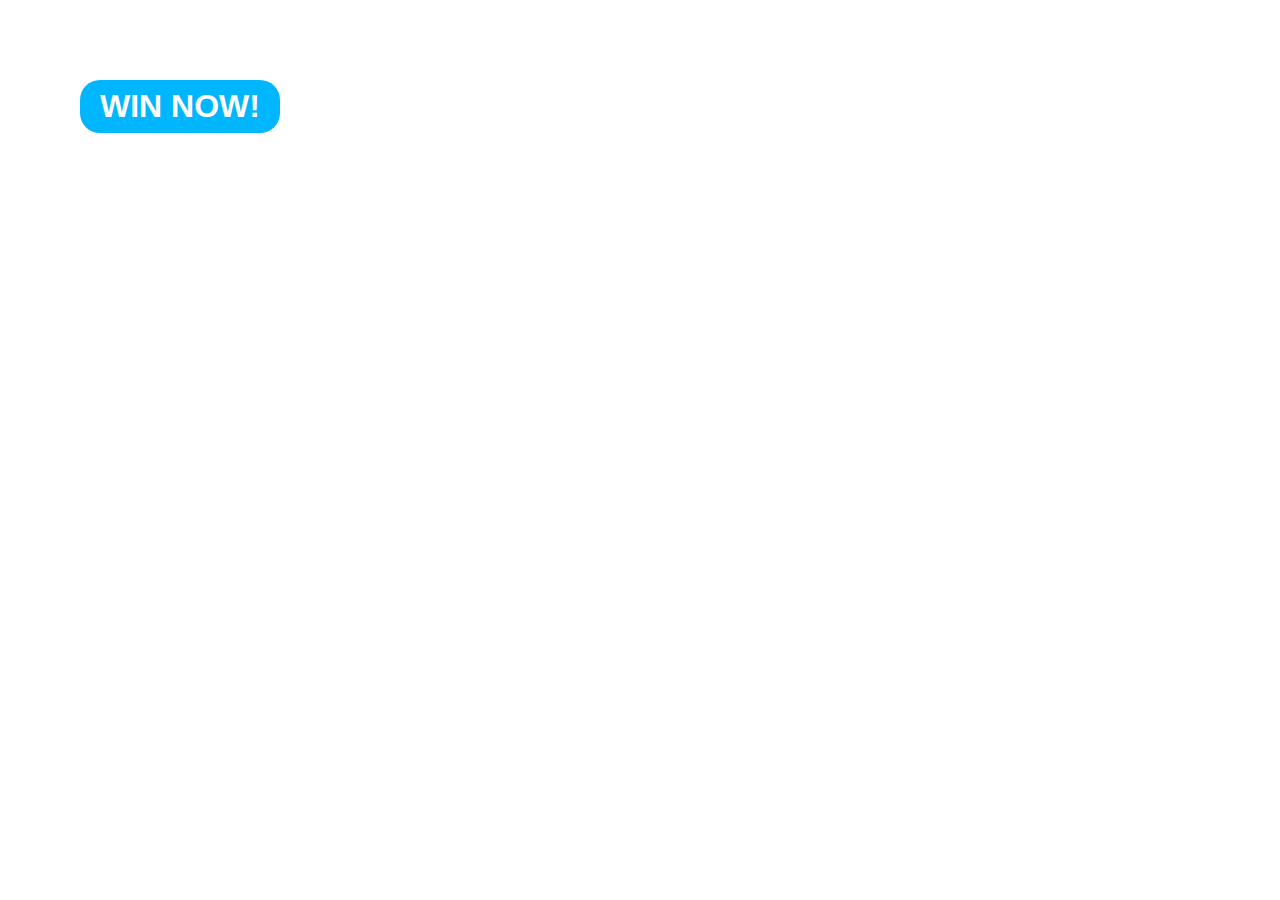
<file: index.html>
<!DOCTYPE html>
<html>
  <head>
    <title>YT-Link</title>
    <link rel="stylesheet" href="intro-to-html/styles/test.css">
  </head>
  <body>
    <button class="yt-link-new-page-button">WIN NOW!</button>
  </body>
</html>
</file>
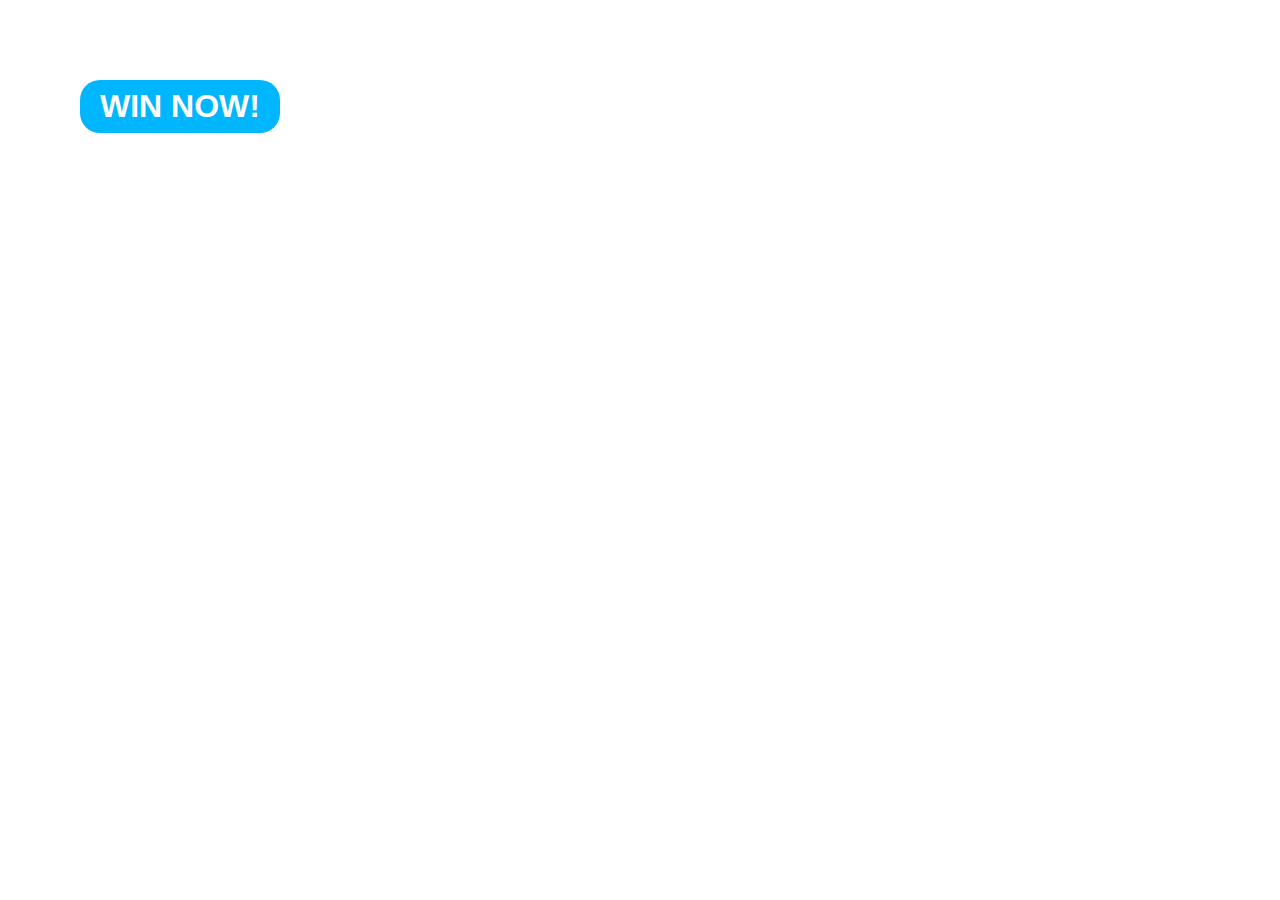
<file: intro-to-html/index.html>
<!DOCTYPE html>
<html>
  <head>
    <title>YT-Link</title>
    <link rel="stylesheet" href="styles/test.css">
  </head>
  <body>
    <button class="yt-link-new-page-button">WIN NOW!</button>
  </body>
</html>
</file>
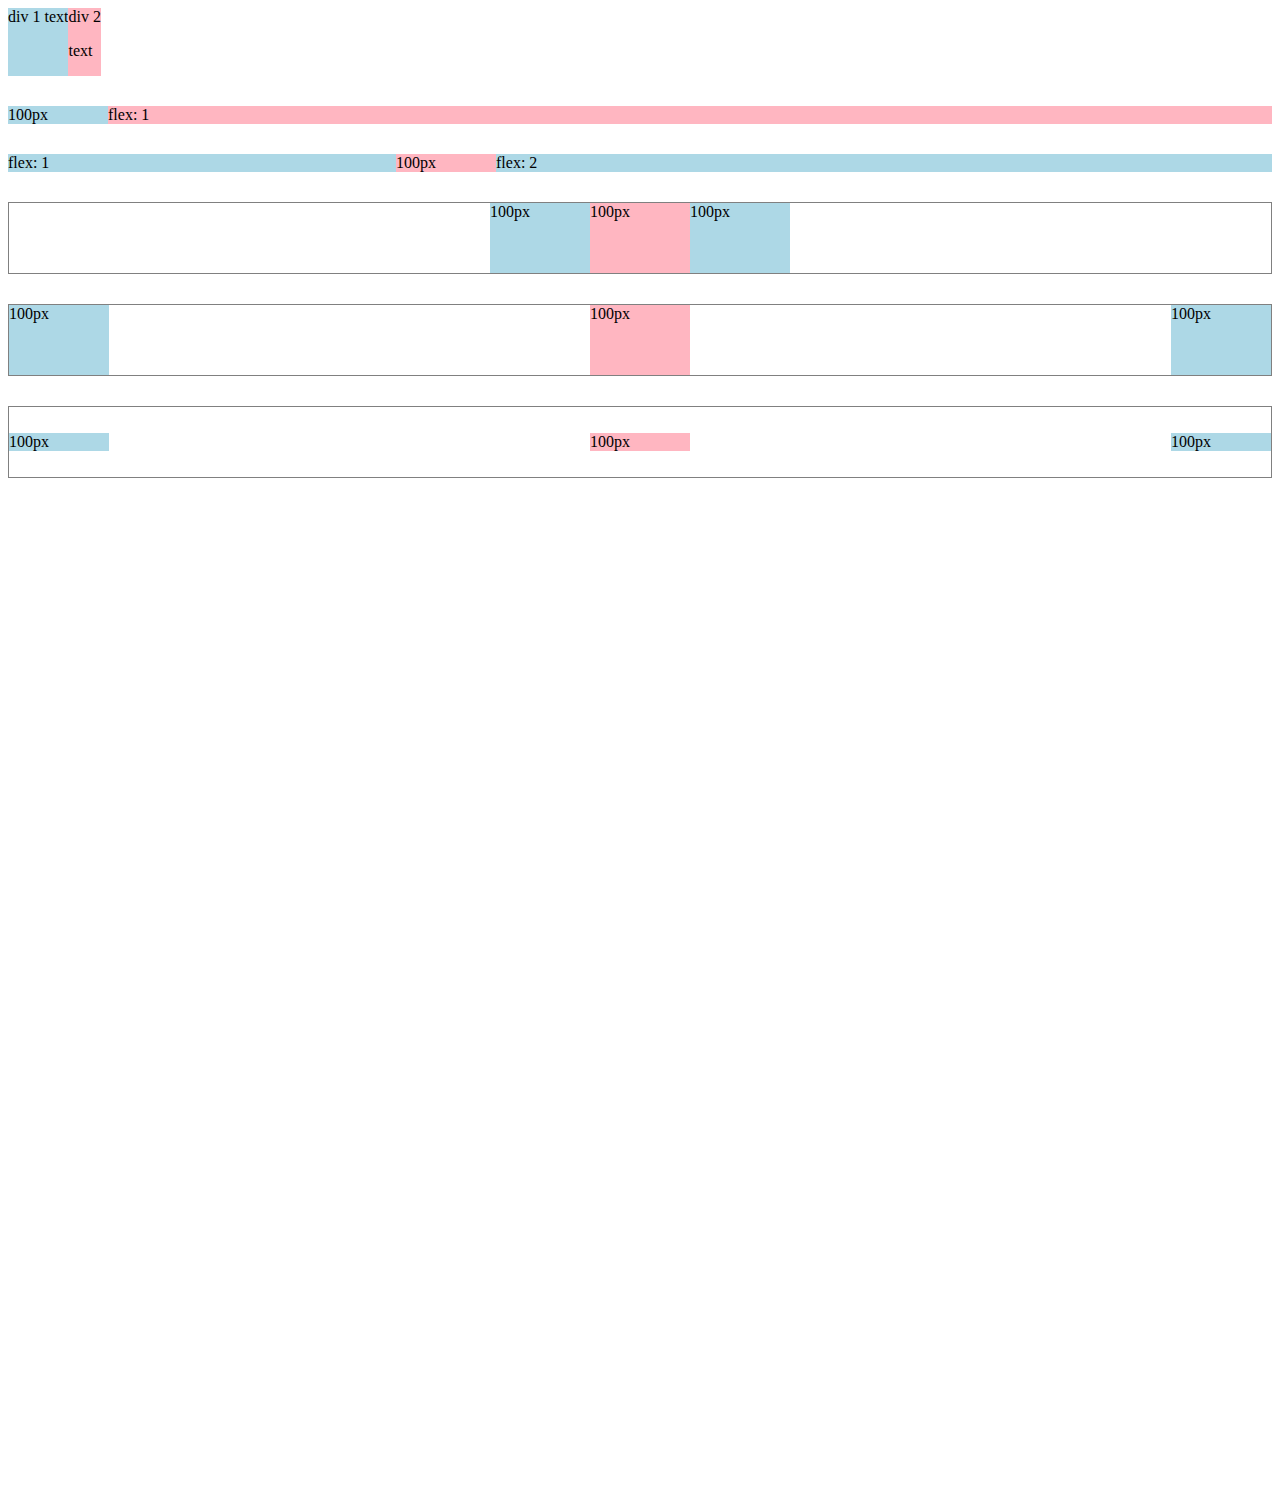
<file: flexbox.html>
<!DOCTYPE html>
<html>
  <head>
    <title>Flexbox Practice</title>
  </head>
  <body style="padding-bottom: 1000px;">
    <div style="
    display: flex;
    flex-direction: row;
      ">
      <div style="background-color: lightblue;">div 1 text</div>
      <div style="background-color: lightpink;">div 2 <p>text</p></div>
    </div>

    <div style="
      margin-top: 30px;
      display: flex;
      flex-direction: row;
        ">
        <div style="
          background-color: lightblue;
          width: 100px;
        ">100px</div>
        <div style="
          background-color: lightpink;
          flex: 1;
        ">flex: 1</div>
      </div>

    <div style="
      margin-top: 30px;
      display: flex;
      flex-direction: row;
        ">
        <div style="
          background-color: lightblue;
          flex: 1;
       ">flex: 1</div>
        <div style="
          background-color: lightpink;
          width: 100px;
        ">100px</div>
        <div style="
          background-color: lightblue;
          flex: 2;
        ">flex: 2</div>
      </div>

      <div style="
        margin-top: 30px;
        height: 70px;
        border-width: 1px;
        border-style: solid;
        border-color: grey;

        display: flex;
        flex-direction: row;
        justify-content: center;
          ">
          <div style="
            background-color: lightblue;
            width: 100px;
          ">100px</div>
          <div style="
            background-color: lightpink;
            width: 100px;
          ">100px</div>
          <div style="
            background-color: lightblue;
            width: 100px;
          ">100px</div>
        </div>

        <div style="
          margin-top: 30px;
          height: 70px;
          border-width: 1px;
          border-style: solid;
          border-color: grey;

          display: flex;
          flex-direction: row;
          justify-content: space-between;
            ">
            <div style="
              background-color: lightblue;
              width: 100px;
            ">100px</div>
            <div style="
              background-color: lightpink;
              width: 100px;
            ">100px</div>
            <div style="
              background-color: lightblue;
              width: 100px;
            ">100px</div>
          </div>

          <div style="
            margin-top: 30px;
            height: 70px;
            border-width: 1px;
            border-style: solid;
            border-color: grey;

            display: flex;
            flex-direction: row;
            justify-content: space-between;
            align-items: center;
              ">
              <div style="
                background-color: lightblue;
                width: 100px;
              ">100px</div>
              <div style="
                background-color: lightpink;
                width: 100px;
              ">100px</div>
              <div style="
                background-color: lightblue;
                width: 100px;
              ">100px</div>
            </div>

  </body>
</html>
</file>
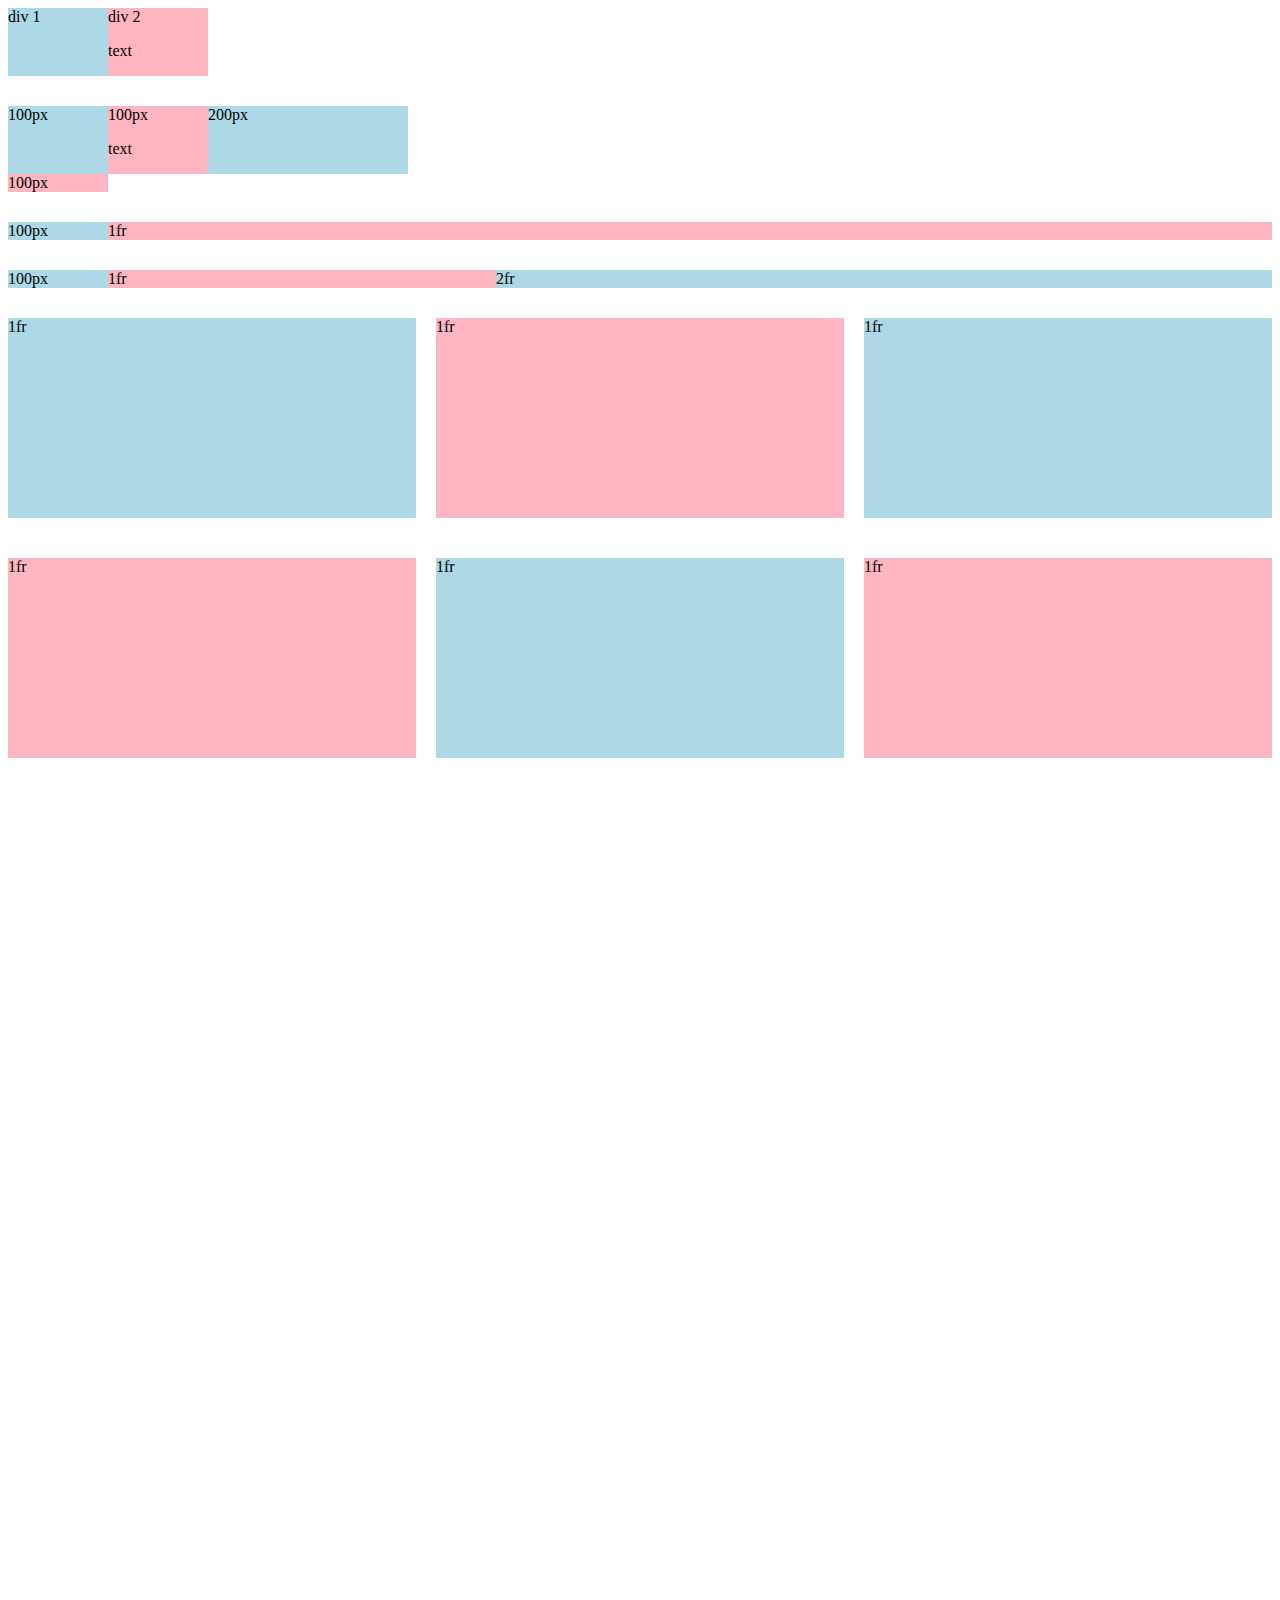
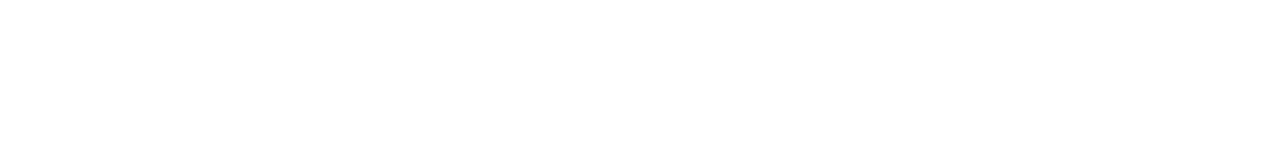
<file: grid.html>
<!DOCTYPE html>
<html>
  <head>
    <title>Grid Practice</title>
  </head>
  <body style="padding-bottom: 1000px;">
    <div style="
      display: grid;
      grid-template-columns: 100px 100px;
      ">
      <div style="background-color: lightblue;">div 1</div>
        <div style="background-color: lightpink;">div 2<p>text</p></div>
      </div>

      <div style="
      margin-top: 30px;
      display: grid;
      grid-template-columns: 100px 100px 200px;
      ">
      <div style="background-color: lightblue;">100px</div>
      <div style="background-color: lightpink;">100px<p>text</p></div>
      <div style="background-color: lightblue;">200px</div>
      <div style="background-color: lightpink;">100px</div>
    </div>

    <div style="
      margin-top: 30px;
      display: grid;
      grid-template-columns: 100px 1fr;
      ">
      <div style="background-color: lightblue;">100px</div>
      <div style="background-color: lightpink;">1fr</div>
    </div>

    <div style="
      margin-top: 30px;
      display: grid;
      grid-template-columns: 100px  1fr 2fr;
      ">
      <div style="background-color: lightblue;">100px</div>
      <div style="background-color: lightpink;">1fr</div>
      <div style="background-color: lightblue;">2fr</div>
    </div>

    <div style="
      margin-top: 30px;
      display: grid;
      grid-template-columns: 1fr 1fr 1fr;
      column-gap: 20px;
      row-gap: 40px;
      ">
      <div style="background-color: lightblue; height: 200px;">1fr</div>
      <div style="background-color: lightpink; height: 200px;">1fr</div>
      <div style="background-color: lightblue; height: 200px;">1fr</div>
      <div style="background-color: lightpink; height: 200px;">1fr</div>
      <div style="background-color: lightblue; height: 200px;">1fr</div>
      <div style="background-color: lightpink; height: 200px;">1fr</div>
    </div>
  </body>
</html>
</file>
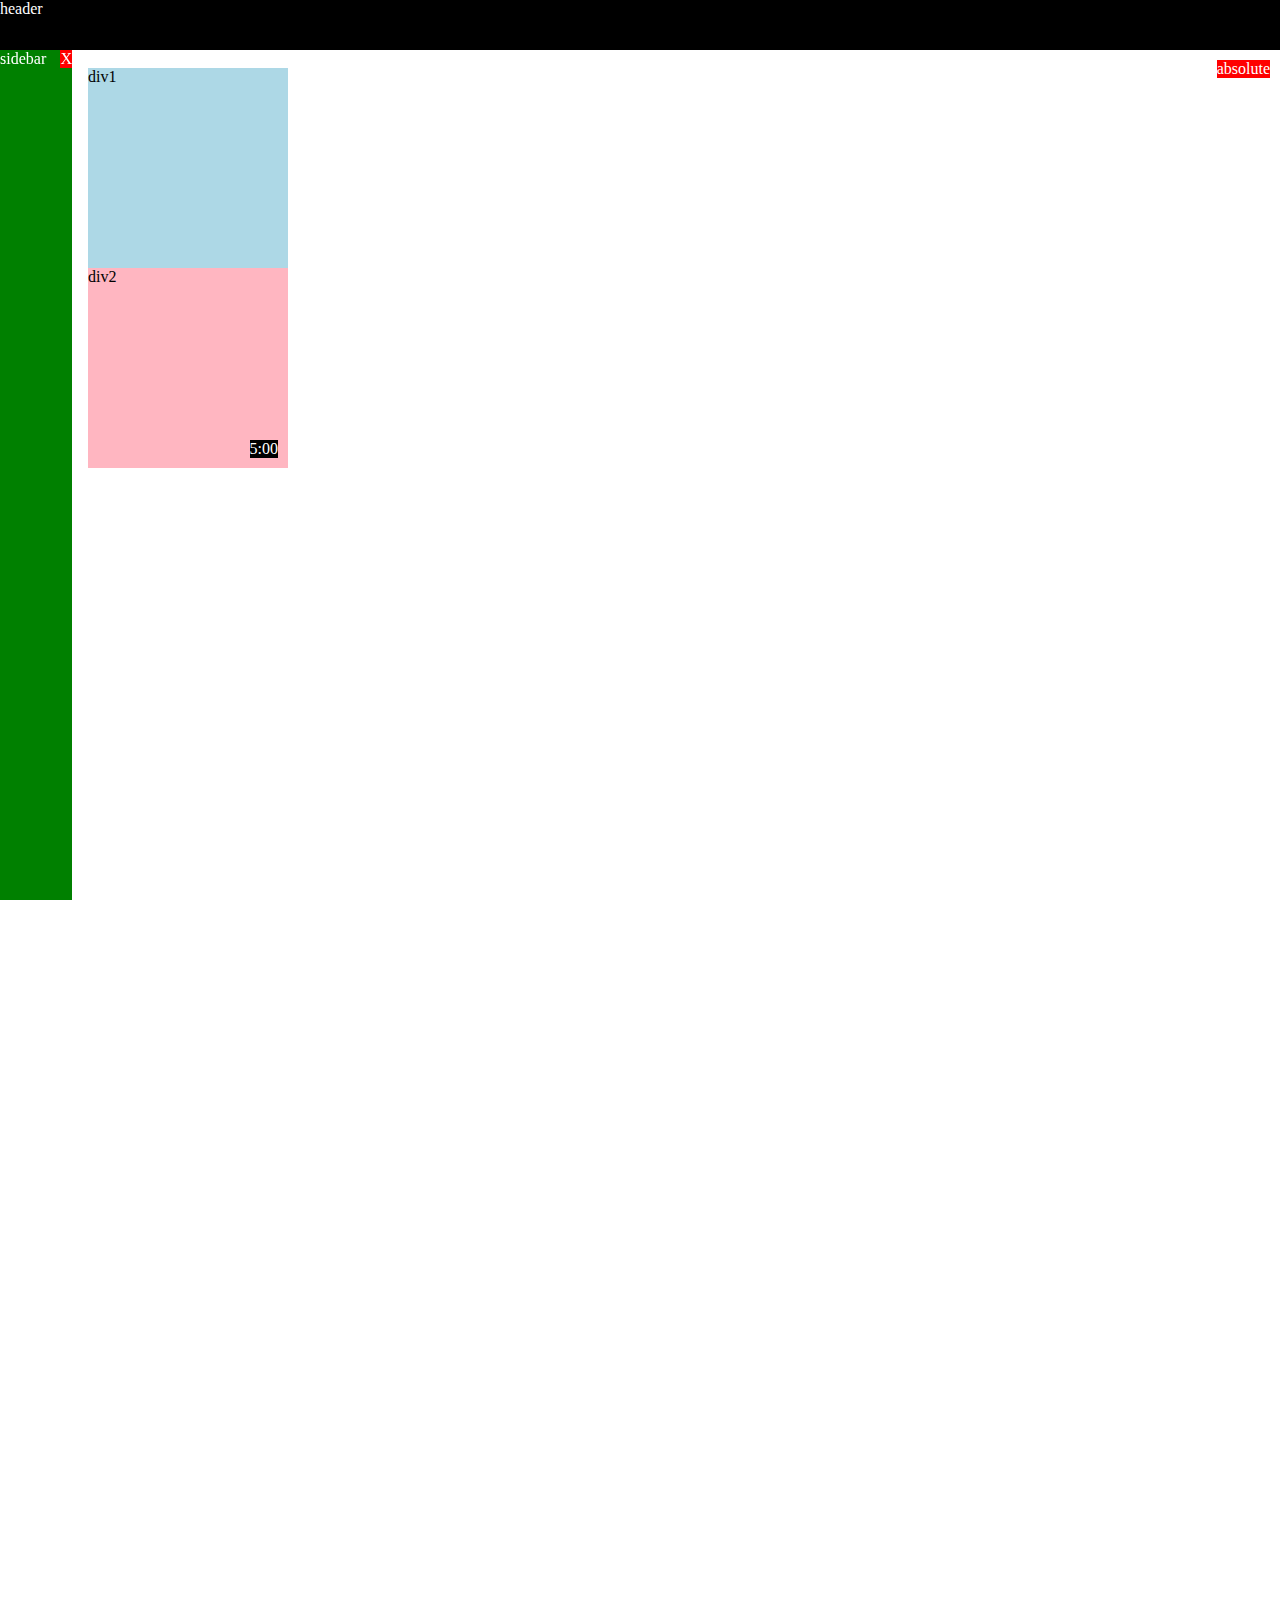
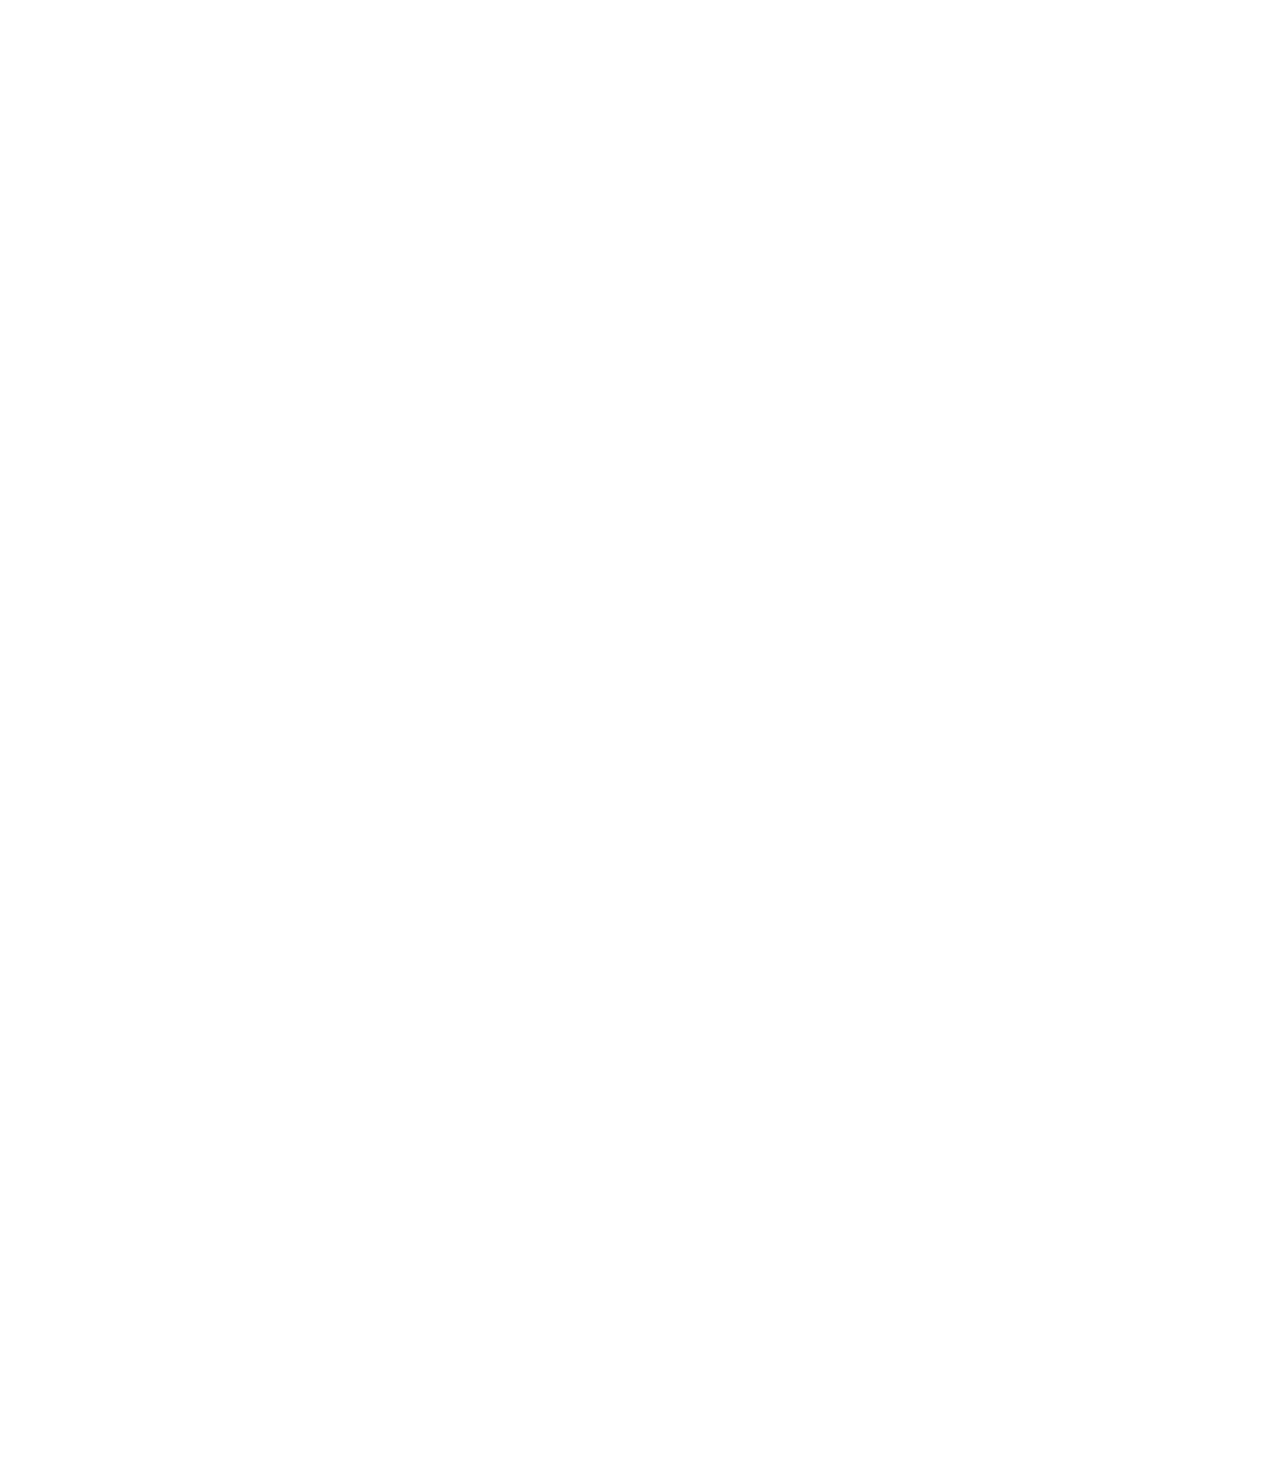
<file: position.html>
<!DOCTYPE html>
<html>
  <head>
    <title>Position Practice</title>
  </head>
  <body style="
    height: 3000px;
    padding-top: 60px;
    padding-left: 80px;
  ">
    <div style="
      background-color: black;
      color: white;
      position: fixed;
      top: 0;
      left: 0;
      right: 0;
      height: 50px;
      z-index: 100;
      ">header</div>

    <div style="
      background-color: green;
      color: white;
      position: fixed;
      top: 50px;
      bottom: 0;
      left: 0;
      width: 72px;
    ">
      sidebar
      <div style="
        position:absolute;
        background-color: red;
        color: white;
        right: 0;
        top: 0;
      ">
        X
      </div>
    </div>

    <div style="
      position:absolute;
      background-color: red;
      color: white;
      right: 10px;
      top: 60px;
    ">
      absolute
    </div>
    
    <div style="
      background-color: lightblue;
      height: 200px;
      width: 200px;
      position: static;
      ">div1</div>
    <div style="
      background-color: lightpink;
      height: 200px;
      width: 200px;
      position: relative;
    ">
      div2
      <div style="
        position:absolute;
        background-color: black;
        color: white;
        bottom: 10px;
        right: 10px;
      ">
        5:00
      </div>
    </div>
  </body>
</html>
</file>
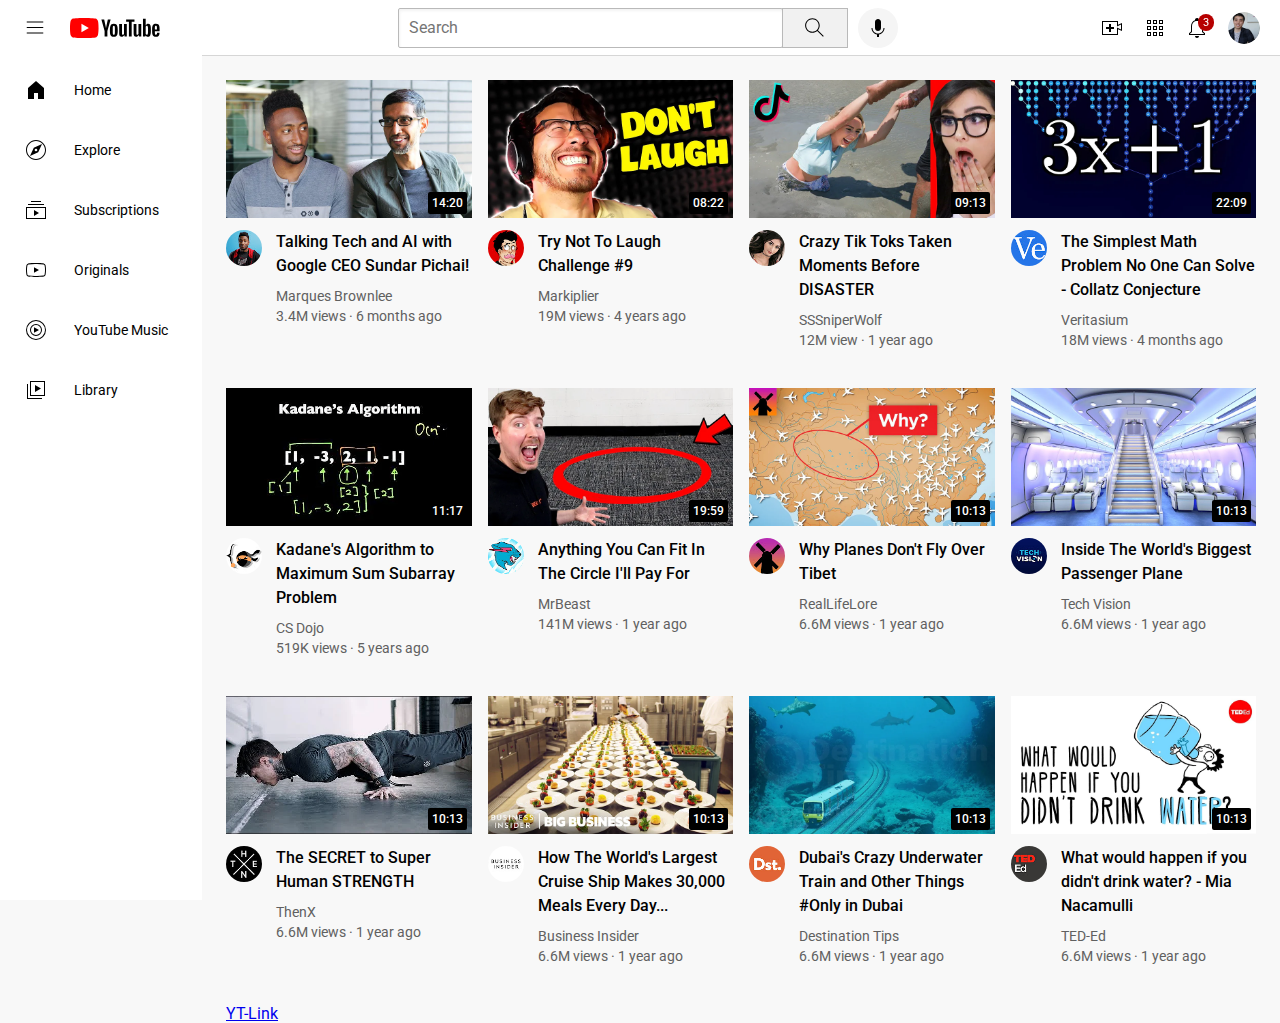
<file: youtube.html>
<!DOCTYPE html>
<html>
<head>
  <title>YouTube.com Clone</title>

  <link rel="preconnect" href="https://fonts.googleapis.com">
  <link rel="preconnect" href="https://fonts.gstatic.com" crossorigin>
  <link href="https://fonts.googleapis.com/css2?family=Roboto:ital,wght@0,100;0,300;0,400;0,500;0,700;0,900;1,100;1,300;1,400;1,500;1,700;1,900&display=swap" rel="stylesheet">

  <link rel="stylesheet" href="styles/general.css">
  <link rel="stylesheet" href="styles/header.css">
  <link rel="stylesheet" href="styles/video.css">
  <link rel="stylesheet" href="styles/sidebar.css">
</head>
<body>
  <header class="header">
    <div class="left-section">
      <img class="hamburger-menu" src="icons/hamburger-menu.svg">
      <img class="youtube-logo" src="icons/youtube-logo.svg">
    </div>
    <div class="middle-section">
      <input class="search-bar" type="text" placeholder="Search">
      <button class="search-button">
        <img class="search-icon" src="icons/search.svg">
        <div class="tooltip">Search</div>
      </button>
      <button class="voice-search-button">
        <img class="voice-search-icon" src="icons/voice-search-icon.svg">
        <div class="tooltip">Search with your</div>
      </button>
    </div>
    <div class="right-section">
      <div class="upload-icon-container">
        <img class="upload-icon" src="icons/upload.svg">
        <div class="tooltip">Create</div>
      </div>
      <div class="youtube-apps-icon-container">
        <img class="youtube-apps-icon" src="icons/youtube-apps.svg">
        <div class="tooltip">YouTube apps</div>
      </div>
      <div class="notifications-icon-container">
        <img class="notifications-icon" src="icons/notifications.svg">
        <div class="notifications-count">3</div>
        <div class="tooltip">Notifications</div>
      </div>
      <div class="current-user-picture-container">
        <img class="current-user-picture" src="channel-pictures/my-channel.jpeg">
        <div class="tooltip">Profile</div>
      </div>
    </div>
  </header>

  <nav class="sidebar">
    <div class="sidebar-link">
      <img src="icons/home.svg">
      <div>Home</div>
    </div>
    <div class="sidebar-link">
      <img src="icons/explore.svg">
      <div>Explore</div>
    </div>
    <div class="sidebar-link">
      <img src="icons/subscriptions.svg">
      <div>Subscriptions</div>
    </div>
    <div class="sidebar-link">
      <img src="icons/originals.svg">
      <div>Originals</div>
    </div>
    <div class="sidebar-link">
      <img src="icons/youtube-music.svg">
      <div>YouTube Music</div>
    </div>
    <div class="sidebar-link">
      <img src="icons/library.svg">
      <div>Library</div>
    </div>
  </nav>

  <main>
    <section class="video-grid">

      <div class="video-preview">
        <div class="thumbnail-row">
          <img class="thumbnail" src="thumbnails/thumbnail-1.webp">
          <div class="video-time">14:20</div>
        </div>
        <div class="video-info-grid">
          <div class="channel-picture">
            <img class="profile-picture" src="channel-pictures/channel-1.jpeg">
            <div class="tooltip">
              <img class="tooltip-img" src="channel-pictures/channel-1.jpeg">
              <div class="tooltip-info">
                <div class="tooltip-name">Marques Brown</div>
                <div class="tooltip-subs">15M Subscribers</div>
              </div>
            </div>
          </div>
          <div class="video-info">
            <a href="https://www.youtube.com/watch?v=n2RNcPRtAiY" target="_blank" class="video-title-link">
              <p class="video-title">
              Talking Tech and AI with Google CEO Sundar Pichai!
            </p>
            </a>
            <p class="video-author">
              Marques Brownlee</p>
            <p class="video-stats">
              3.4M views &#183; 6 months ago
            </p>
          </div>
        </div>
      </div>
      
      <div class="video-preview">
          <div class="thumbnail-row">
            <a href="https://www.youtube.com/watch?v=mP0RAo9SKZk" target="_self" class="video-title-link">
              <img class="thumbnail" src="thumbnails/thumbnail-2.webp">
            </a>
            <div class="video-time">08:22</div>
          </div>
          <div class="video-info-grid">
            <div class="channel-picture">
              <a href="https://www.youtube.com/c/markiplier" target="_self" class="video-title-link">
                <img class="profile-picture" src="channel-pictures/channel-2.jpeg">
                <div class="tooltip">
                  <img class="tooltip-img" src="channel-pictures/channel-2.jpeg">
                  <div class="tooltip-info">
                    <div class="tooltip-name">Marques Brown</div>
                    <div class="tooltip-subs">19M Subscribers</div>
                  </div>
                </div>
              </a>
            </div>
            <div class="video-info">
              <p class="video-title">
                  Try Not To Laugh Challenge #9</p>
              <p class="video-author">
                Markiplier</p>
              <p class="video-stats">
                19M views &#183; 4 years ago
              </p>
            </div>
          </div>
        </div>
          
          
      <div class="video-preview">
        <a href="https://www.youtube.com/watch?v=FgjPQQeTh1w" target="_self" class="video-title-link">
        <div class="thumbnail-row">
          <img class="thumbnail" src="thumbnails/thumbnail-3.webp">
          <div class="video-time">09:13</div>
        </div>
        <div class="video-info-grid">
          <div class="channel-picture">
            <img class="profile-picture" src="channel-pictures/channel-3.jpeg">
            <div class="tooltip">
              <img class="tooltip-img" src="channel-pictures/channel-3.jpeg">
              <div class="tooltip-info">
                <div class="tooltip-name">Marques Brown</div>
                <div class="tooltip-subs">12M Subscribers</div>
              </div>
            </div>
          </div>
          <div class="video-info">
            <p class="video-title">
              Crazy Tik Toks Taken Moments Before DISASTER
            </p>
            <p class="video-author">
              SSSniperWolf</p>
            <p class="video-stats">
              12M view &#183; 1 year ago
            </p>
            </div>
          </div>
        </a>
        </div>
            
      <div class="video-preview">
        <a href="https://www.youtube.com/watch?v=094y1Z2wpJg" target="_self" class="video-title-link">
        <div class="thumbnail-row">
          <img class="thumbnail" src="thumbnails/thumbnail-4.webp">
          <div class="video-time">22:09</div>
        </div>
        <div class="video-info-grid">
          <div class="channel-picture">
            <img class="profile-picture" src="channel-pictures/channel-4.jpeg">
          </div>
          <div class="video-info">
            <p class="video-title">
              The Simplest Math Problem No One Can Solve - Collatz Conjecture
            </p>
            <p class="video-author">
              Veritasium</p>
            <p class="video-stats">
              18M views &#183; 4 months ago
            </div>
            </div>
          </a>
          </div>
                
      <div class="video-preview">
        <a href="https://www.youtube.com/watch?v=86CQq3pKSUw" target="_self" class="video-title-link">
        <div class="thumbnail-row">
          <img class="thumbnail" src="thumbnails/thumbnail-5.webp">
          <div class="video-time">11:17</div>
        </div>
        <div class="video-info-grid">
          <div class="channel-picture">
            <img class="profile-picture" src="channel-pictures/channel-5.jpeg">
          </div>
          <div class="video-info">
            <p class="video-title">
              Kadane's Algorithm to Maximum Sum Subarray Problem
            </p>
            <p class="video-author">
              CS Dojo</p>
            <p class="video-stats">
              519K views &#183; 5 years ago
            </p>
            </div>
          </div>
        </a>
        </div>
                  
      <div class="video-preview">
        <a href="https://www.youtube.com/watch?v=yXWw0_UfSFg" target="_self" class="video-title-link">
        <div class="thumbnail-row">
          <img class="thumbnail" src="thumbnails/thumbnail-6.webp">
          <div class="video-time">19:59</div>
        </div>
        <div class="video-info-grid">
          <div class="channel-picture">
            <img class="profile-picture" src="channel-pictures/channel-6.jpeg">
          </div>
          <div class="video-info">
            <p class="video-title">
              Anything You Can Fit In The Circle I&apos;ll Pay For
            </p>
            <p class="video-author">
              MrBeast</p>
            <p class="video-stats">
              141M views &#183; 1 year ago
            </p>
          </div>
        </div>
      </a>
      </div>

      <div class="video-preview">
        <a href="https://www.youtube.com/watch?v=fNVa1qMbF9Y" target="_self" class="video-title-link">
        <div class="thumbnail-row">
          <img class="thumbnail" src="thumbnails/thumbnail-7.webp">
          <div class="video-time">10:13</div>
        </div>
        <div class="video-info-grid">
          <div class="channel-picture">
            <img class="profile-picture" src="channel-pictures/channel-7.jpeg">
            <div class="tooltip">
              <img class="tooltip-img" src="channel-pictures/channel-7.jpeg">
              <div class="tooltip-info">
                <div class="tooltip-name">RealLifeLore</div>
                <div class="tooltip-subs">12M Subscribers</div>
              </div>
            </div>
          </div>
          <div class="video-info">
            <p class="video-title">
              Why Planes Don't Fly Over Tibet
            </p>
            <p class="video-author">
              RealLifeLore</p>
            <p class="video-stats">
              6.6M views &#183; 1 year ago
            </p>
          </div>
        </div>
        </a>
      </div>
      
      <div class="video-preview">
        <a href="https://www.youtube.com/watch?v=fNVa1qMbF9Y" target="_self" class="video-title-link">
        <div class="thumbnail-row">
          <img class="thumbnail" src="thumbnails/thumbnail-8.webp">
          <div class="video-time">10:13</div>
        </div>
        <div class="video-info-grid">
          <div class="channel-picture">
            <img class="profile-picture" src="channel-pictures/channel-8.jpeg">
          </div>
          <div class="video-info">
            <p class="video-title">
              Inside The World's Biggest Passenger Plane
            </p>
            <p class="video-author">
              Tech Vision</p>
            <p class="video-stats">
              6.6M views &#183; 1 year ago
            </p>
          </div>
        </div>
        </a>
      </div>

      <div class="video-preview">
        <a href="https://www.youtube.com/watch?v=fNVa1qMbF9Y" target="_self" class="video-title-link">
        <div class="thumbnail-row">
          <img class="thumbnail" src="thumbnails/thumbnail-9.webp">
          <div class="video-time">10:13</div>
        </div>
        <div class="video-info-grid">
          <div class="channel-picture">
            <img class="profile-picture" src="channel-pictures/channel-9.jpeg">
          </div>
          <div class="video-info">
            <p class="video-title">
              The SECRET to Super Human STRENGTH
            </p>
            <p class="video-author">
              ThenX</p>
            <p class="video-stats">
              6.6M views &#183; 1 year ago
            </p>
          </div>
        </div>
        </a>
      </div>
      
      <div class="video-preview">
        <a href="https://www.youtube.com/watch?v=fNVa1qMbF9Y" target="_self" class="video-title-link">
        <div class="thumbnail-row">
          <img class="thumbnail" src="thumbnails/thumbnail-10.webp">
          <div class="video-time">10:13</div>
        </div>
        <div class="video-info-grid">
          <div class="channel-picture">
            <img class="profile-picture" src="channel-pictures/channel-10.jpeg">
          </div>
          <div class="video-info">
            <p class="video-title">
              How The World's Largest Cruise Ship Makes 30,000 Meals Every Day...
            </p>
            <p class="video-author">
              Business Insider</p>
            <p class="video-stats">
              6.6M views &#183; 1 year ago
            </p>
          </div>
        </div>
        </a>
      </div>
     
      <div class="video-preview">
        <a href="https://www.youtube.com/watch?v=fNVa1qMbF9Y" target="_self" class="video-title-link">
        <div class="thumbnail-row">
          <img class="thumbnail" src="thumbnails/thumbnail-11.webp">
          <div class="video-time">10:13</div>
        </div>
        <div class="video-info-grid">
          <div class="channel-picture">
            <img class="profile-picture" src="channel-pictures/channel-11.jpeg">
          </div>
          <div class="video-info">
            <p class="video-title">
              Dubai's Crazy Underwater Train and Other Things #Only in Dubai
            </p>
            <p class="video-author">
              Destination Tips</p>
            <p class="video-stats">
              6.6M views &#183; 1 year ago
            </p>
          </div>
        </div>
        </a>
      </div>
      
      <div class="video-preview">
        <a href="https://www.youtube.com/watch?v=fNVa1qMbF9Y" target="_self" class="video-title-link">
        <div class="thumbnail-row">
          <img class="thumbnail" src="thumbnails/thumbnail-12.webp">
          <div class="video-time">10:13</div>
        </div>
        <div class="video-info-grid">
          <div class="channel-picture">
            <img class="profile-picture" src="channel-pictures/channel-12.jpeg">
          </div>
          <div class="video-info">
            <p class="video-title">
              What would happen if you didn&#x27;t drink water? - Mia Nacamulli
            </p>
            <p class="video-author">
              TED-Ed</p>
            <p class="video-stats">
              6.6M views &#183; 1 year ago
            </p>
          </div>
        </div>
        </a>
      </div>

      <a href="index.html" target="_self">YT-Link</a>

    </section>
  </main>

</body>
</html>
</file>
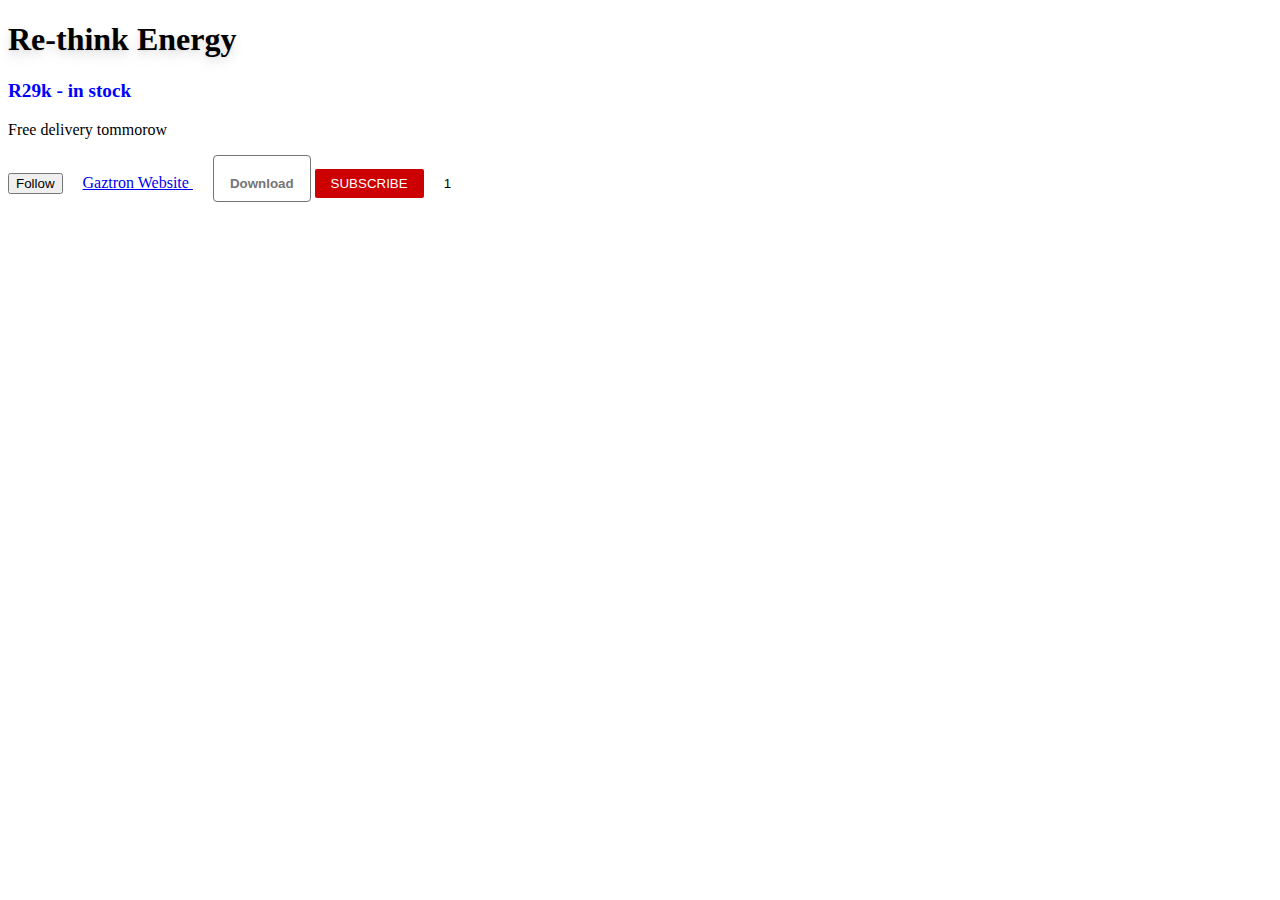
<file: intro-to-html/buttons.html>
<!DOCTYPE html>
<html>
  <head>
    <title>Buttons Practice</title>
    <link rel="stylesheet" href="styles/buttons.css">
  </head>
  <body>
    <h1 class="heading">
      Re-think Energy
    </h1>
    
    <p class="price">
      R29k - in stock
    </p>
    
    <p class="normal">
      Free delivery tommorow
    </p>
    
    <button class="follow">
      Follow
    </button>
    
    <a class="link" href="https://gaztron.co.za/" target="_blank">
      Gaztron Website
    </a>
    
    <button class="download">
      Download
    </button>
    
    <button class="sub">
      SUBSCRIBE
    </button>
    
    <button class="number">
      1
    </button>
    
  </body>
</html>
</file>
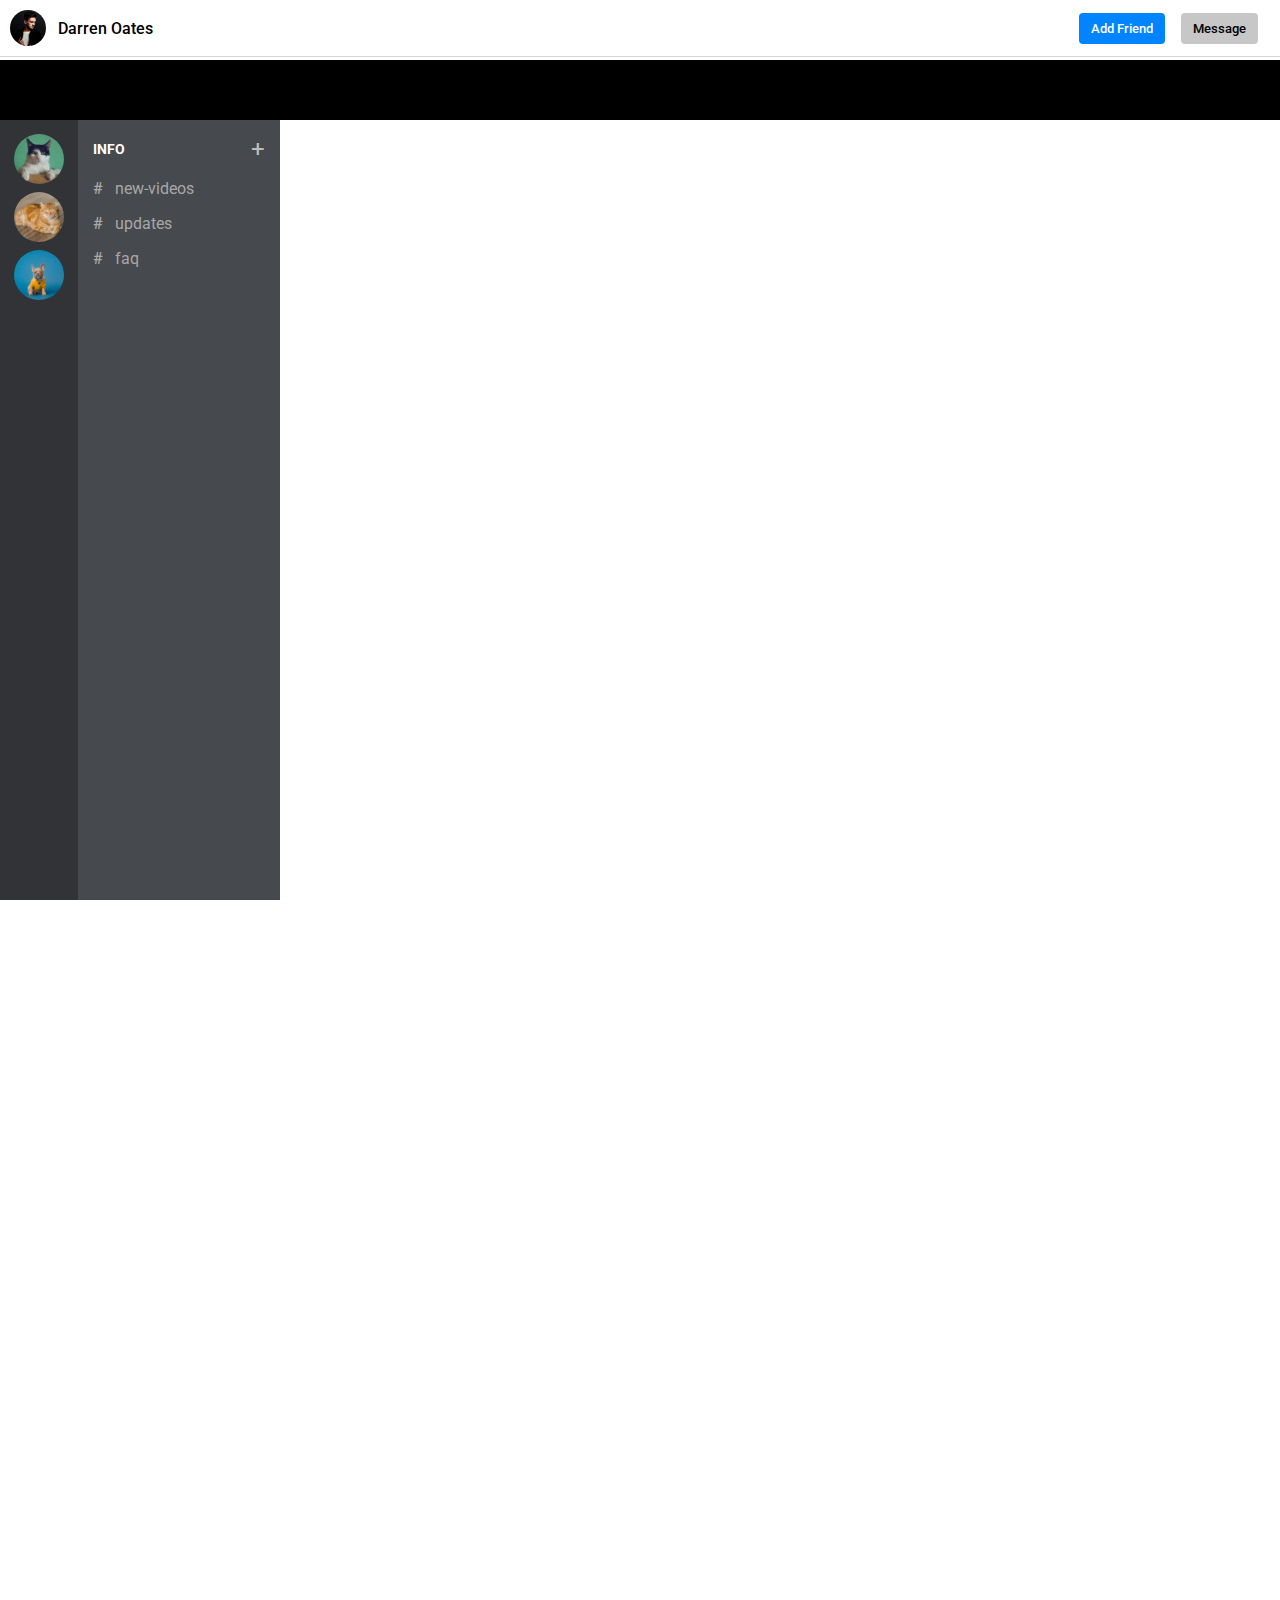
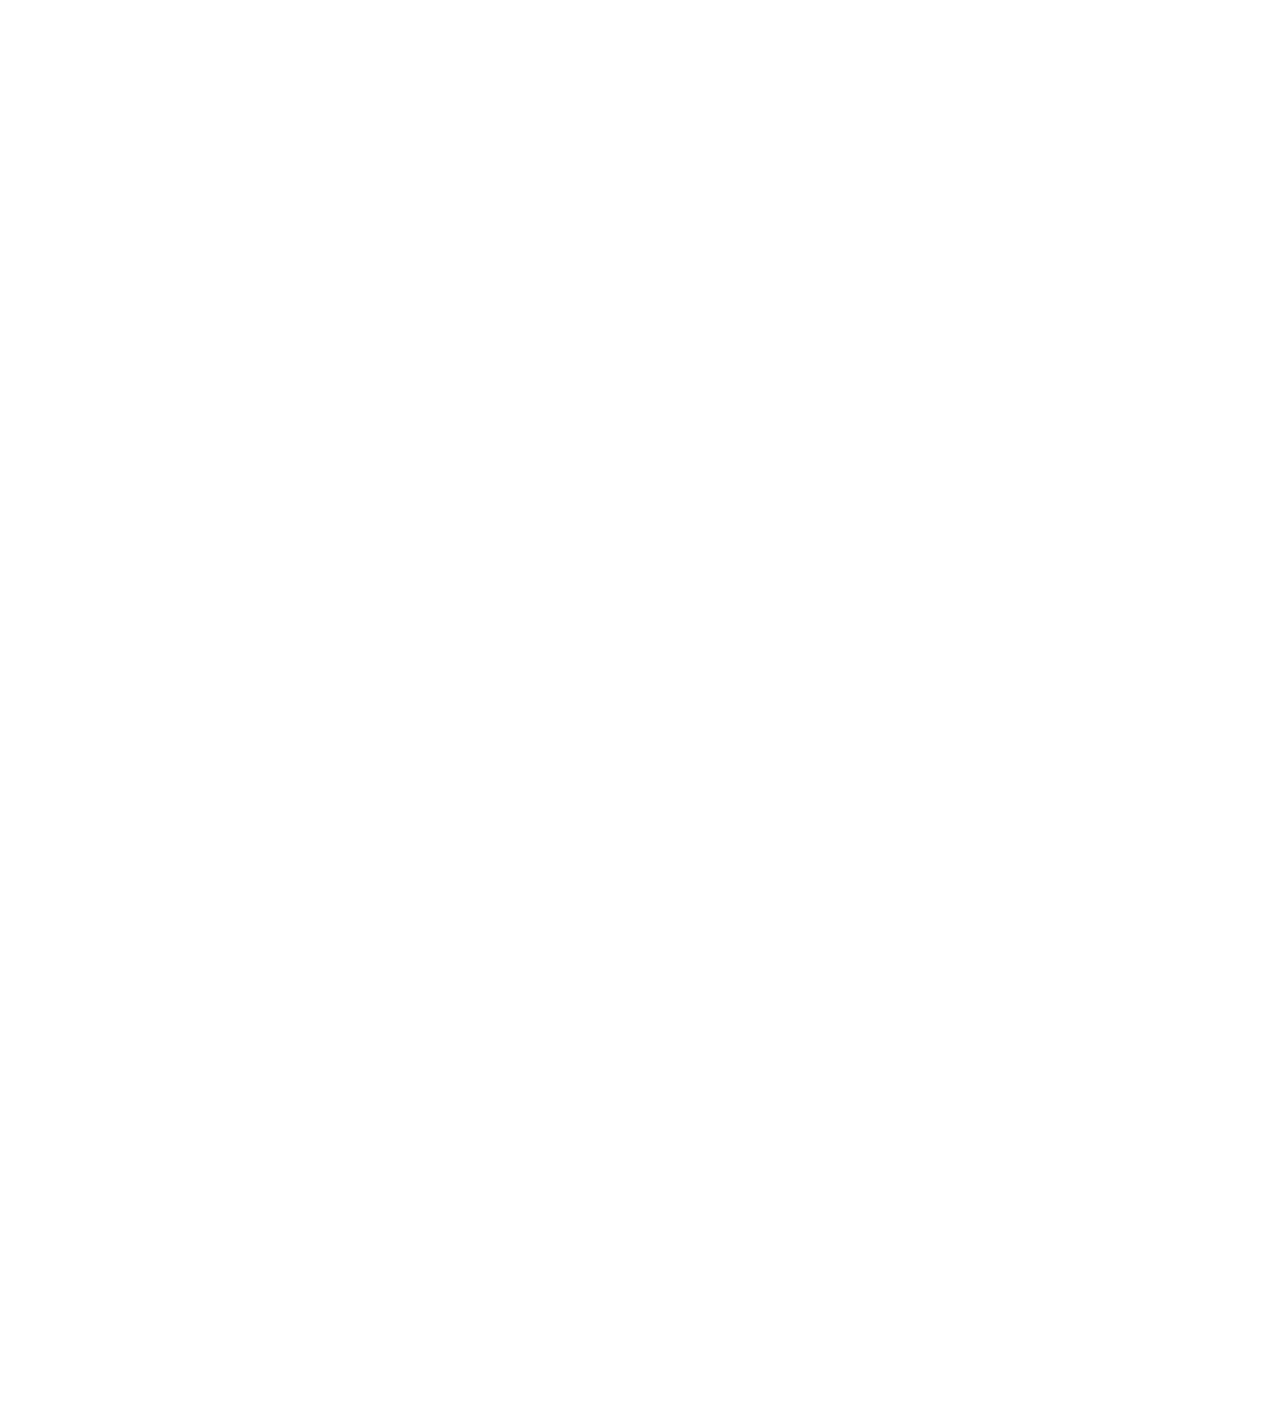
<file: intro-to-html/position-L14-e&f.html>
<!DOCTYPE html>
<html>
  <head>
    <title>L14e&f</title>

    <link rel="preconnect" href="https://fonts.googleapis.com">
    <link rel="preconnect" href="https://fonts.gstatic.com" crossorigin>
    <link href="https://fonts.googleapis.com/css2?family=Roboto:ital,wght@0,100;0,300;0,400;0,500;0,700;0,900;1,100;1,300;1,400;1,500;1,700;1,900&display=swap" rel="stylesheet">

    <link rel="stylesheet" href="styles/position-L14-e&f.css">
  </head>
  <body>
    <div class="facebook-header-container">
      <div class="fb-left-section">
        <img class="fb-img" src="test-pics/d-pfp.jpg">
        <div class="fb-name">Darren Oates</div>
      </div>
      <div class="fb-right-section">
        <button class="fb-add-btn">Add Friend</button>
        <button class="fb-message-btn">Message</button>
      </div>
    </div>

    <!-- strip -->

    <div class="black-strip"></div>

    <!-- discord -->

    <div class="discord-container">
      <div class="disc-left-side">
        <img class="server-img" src="test-pics/cat.jpg">
        <img class="server-img" src="test-pics/cat2.jpg">
        <img class="server-img" src="test-pics/dog.jpg">
      </div>
      <div class="disc-right-side">
        <div class="info-row">
          <div class="info-text">INFO</div>
          <div class="info-plus">+</div>
        </div>
        <div class="channel-row">
          <div class="tag">#</div>
          <div class="channel-name">new-videos</div>
        </div>
        <div class="channel-row">
          <div class="tag">#</div>
          <div class="channel-name">updates</div>
        </div>
        <div class="channel-row">
          <div class="tag">#</div>
          <div class="channel-name">faq</div>
        </div>
      </div>
    </div>

  </body>
</html>
</file>
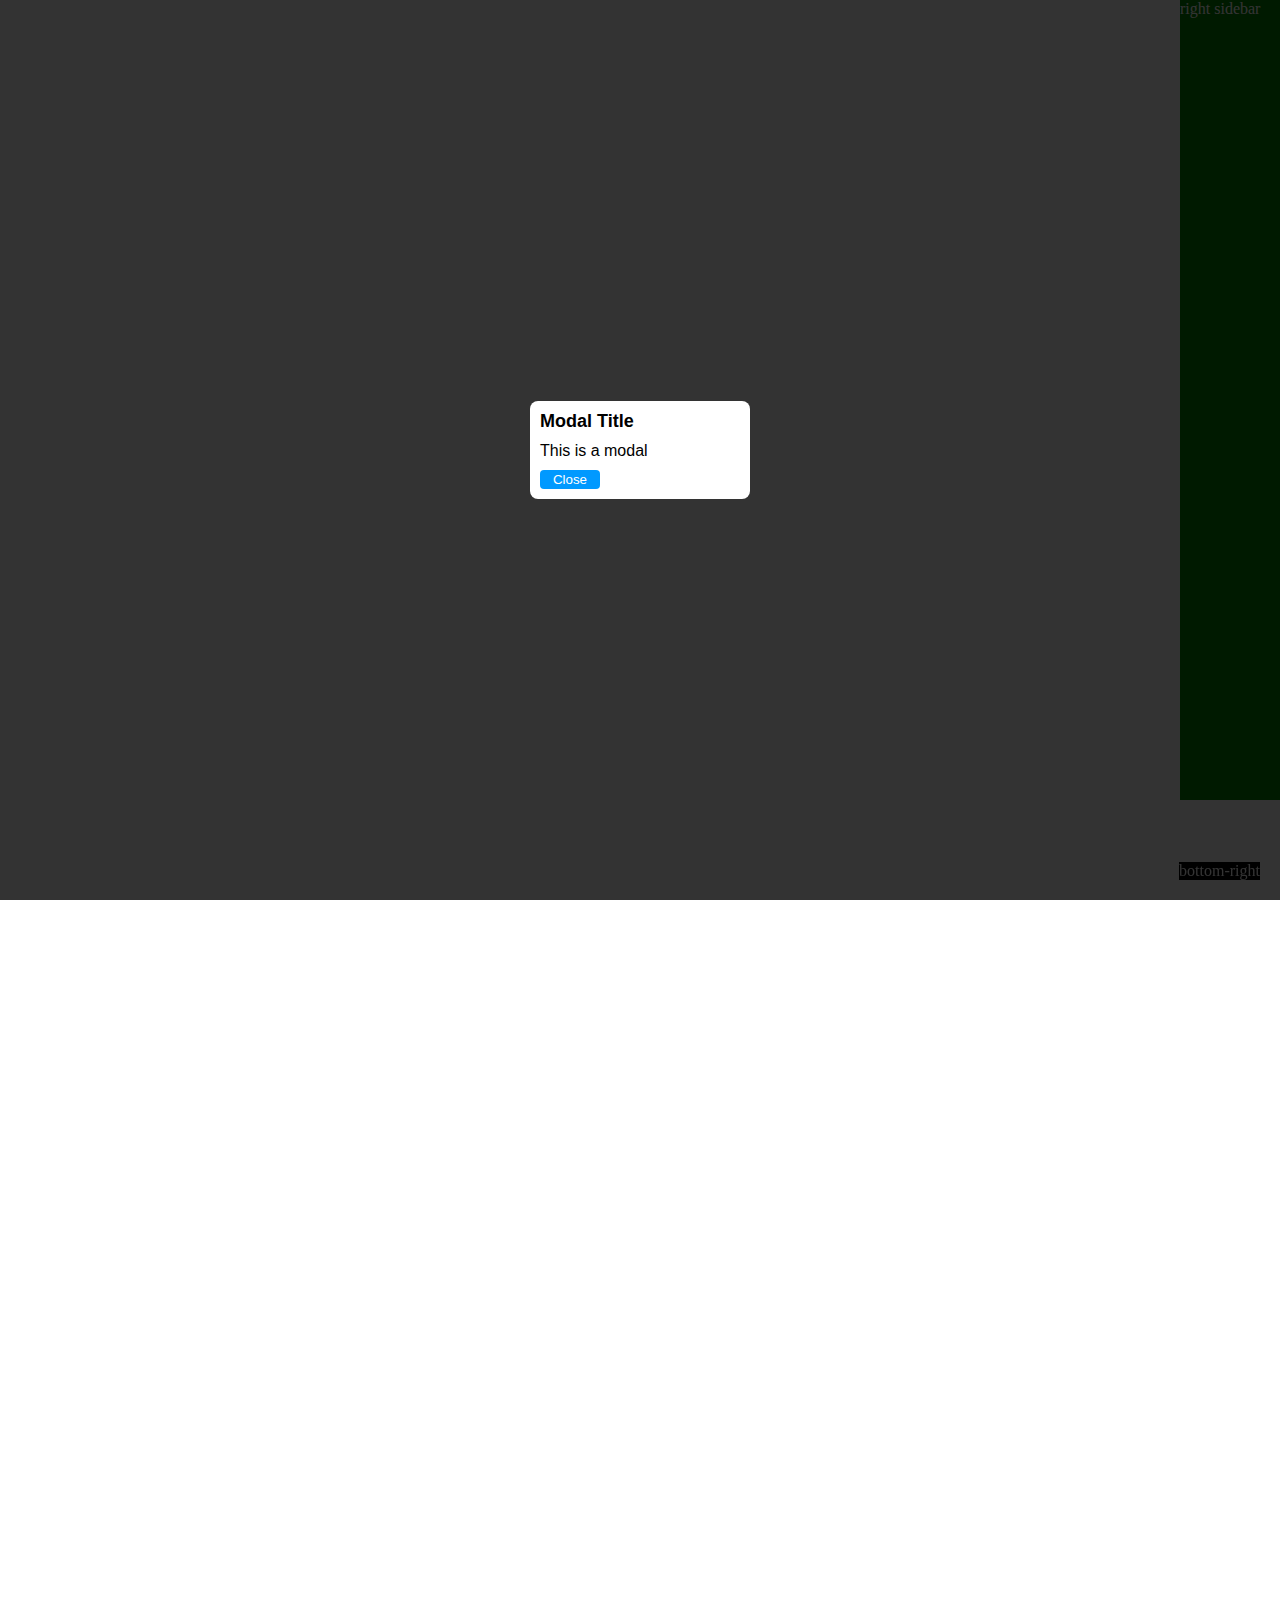
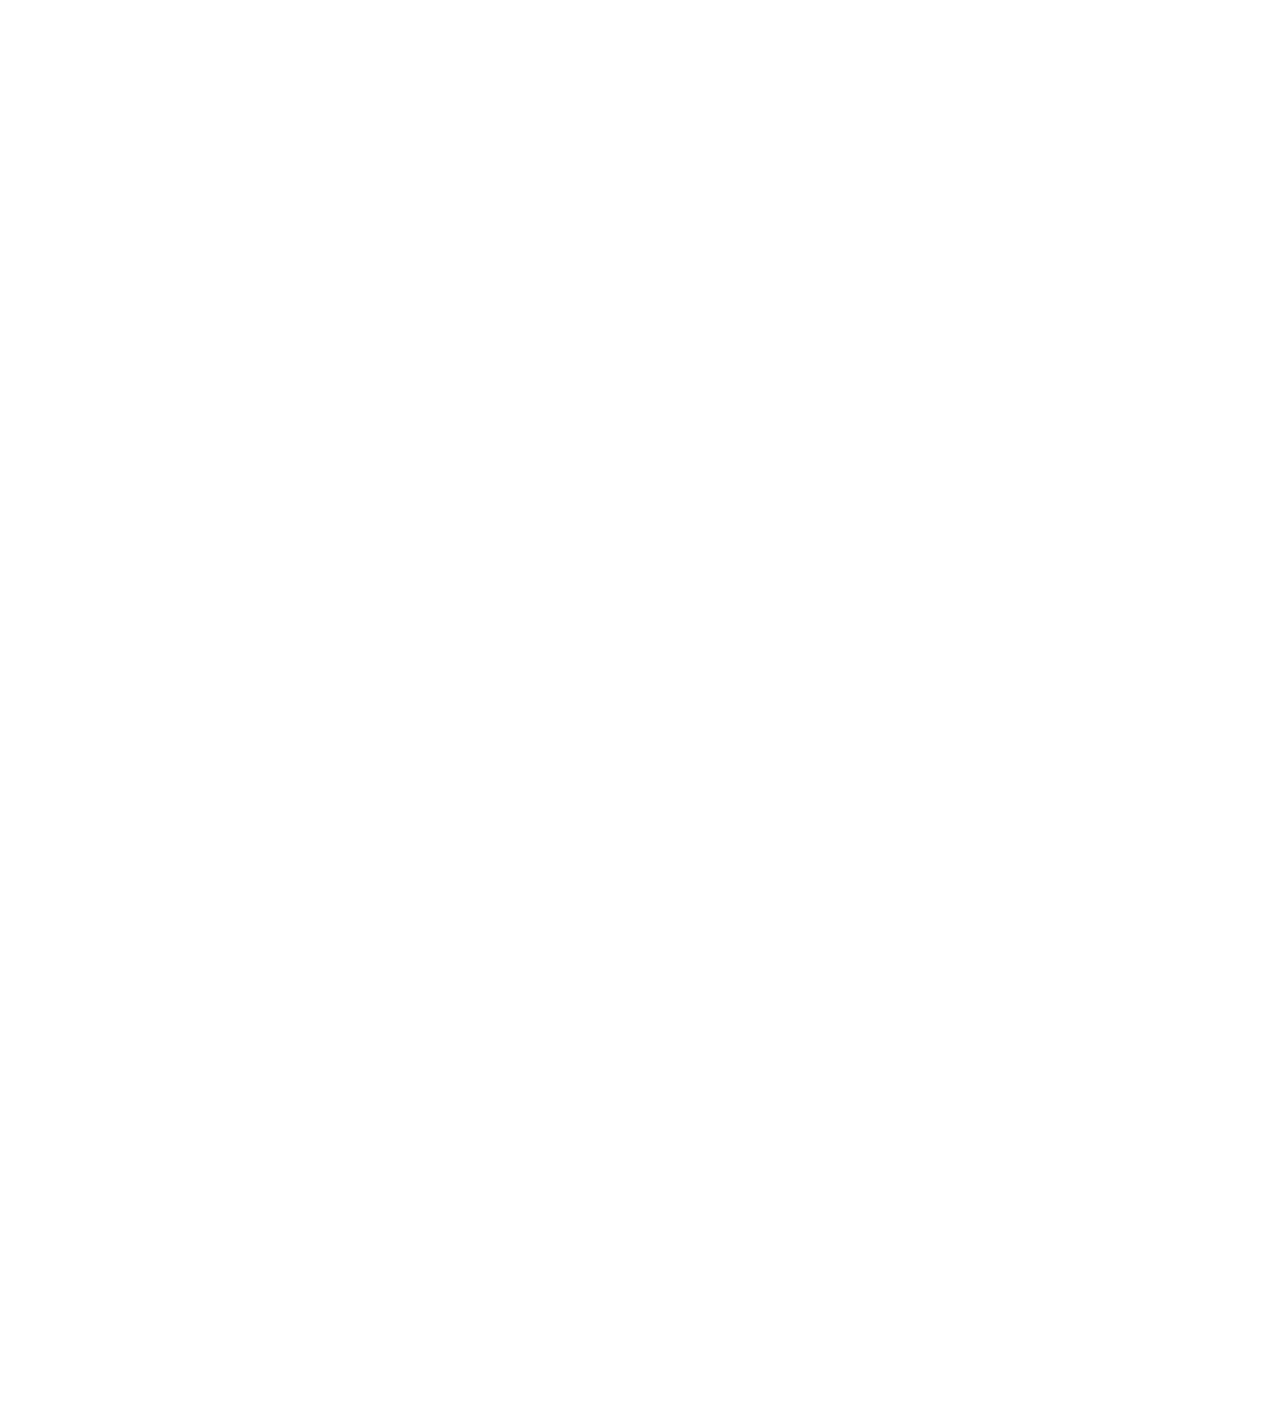
<file: intro-to-html/position-L14_a-d.html>
<!DOCTYPE html>
<html>
  <head>
    <title>L14-Position</title>
    <link rel="stylesheet" href="styles/position-L14_a-d.css">
  </head>
  <body>

    <div class="bottom-right">bottom-right</div>

    <div class="right-sidebar">right sidebar</div>

    <!-- <div class="black-background"></div> -->

    <div class="overlay">
      <div class="modal-container">
        <div class="modal-title">Modal Title</div>
        <div class="modal-text">This is a modal</div>
        <button class="modal-button">Close</button>
      </div>
    </div>
  </body>
</html>
</file>
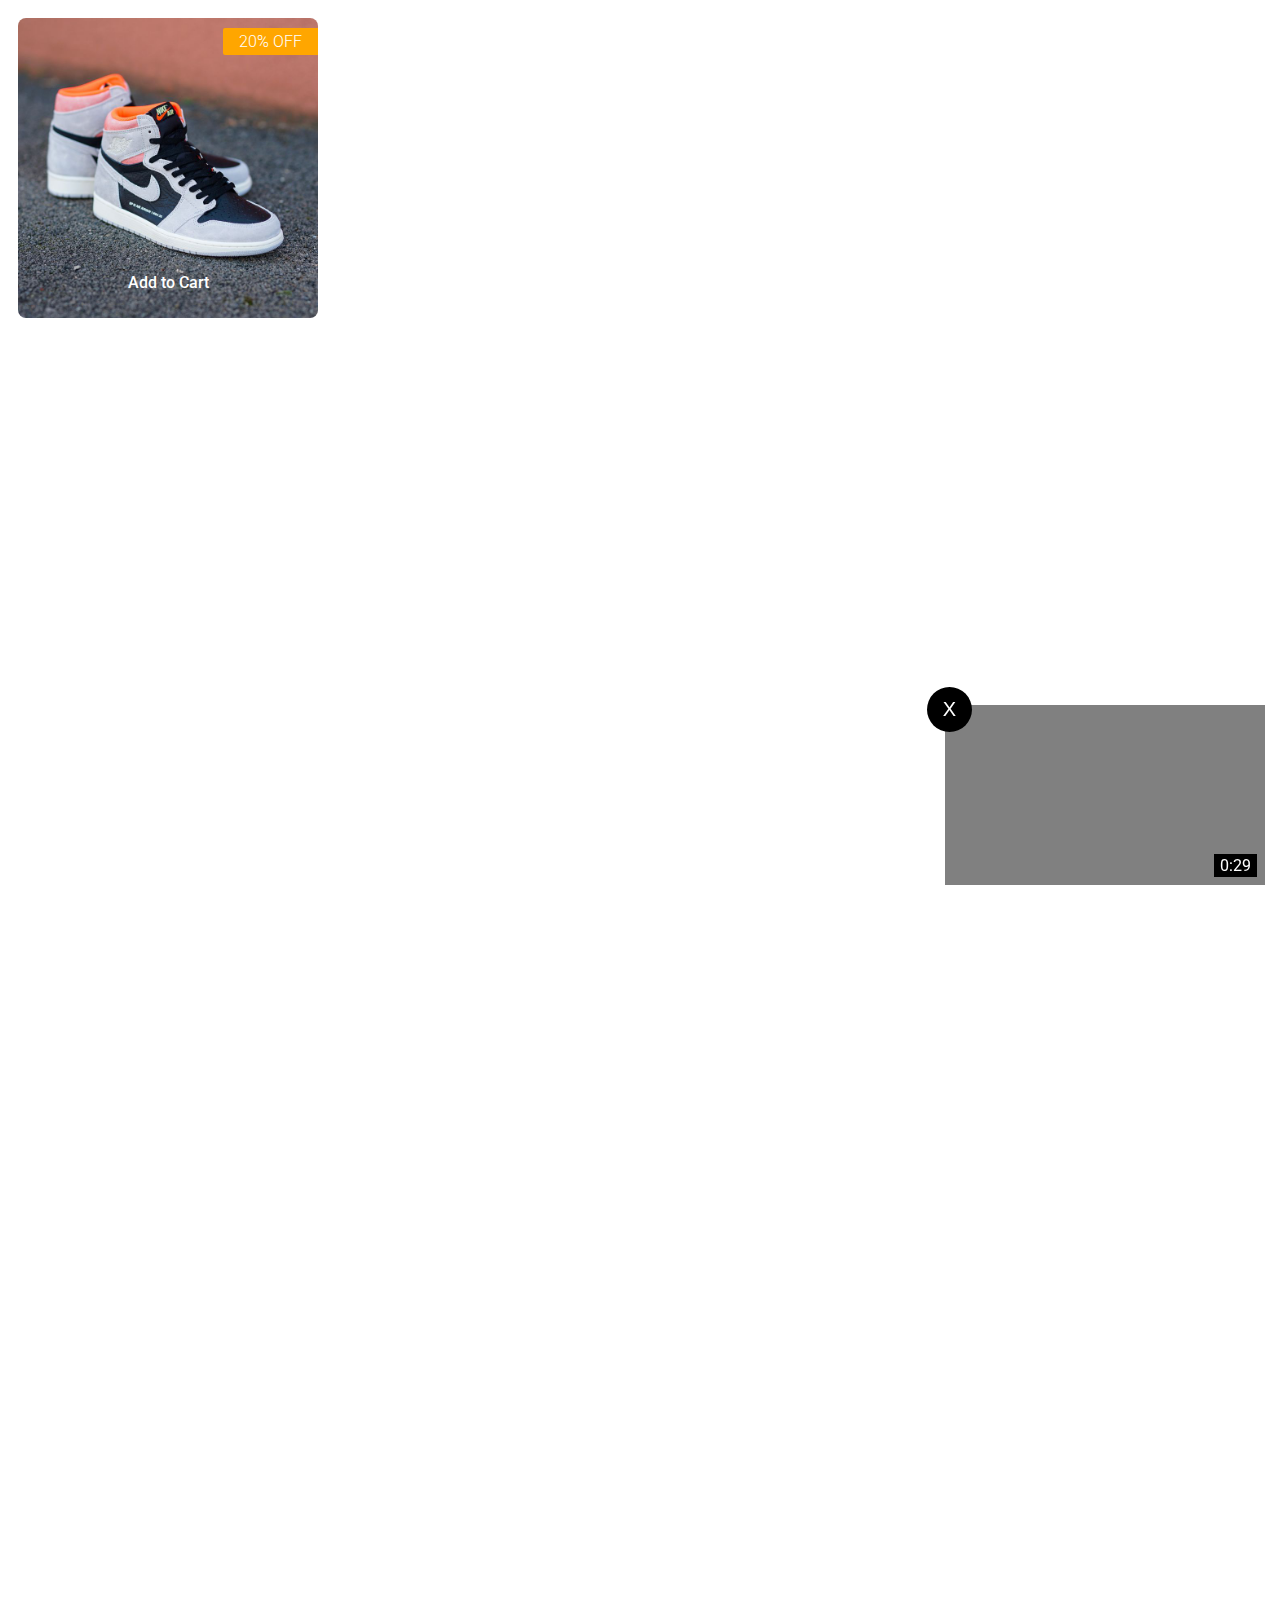
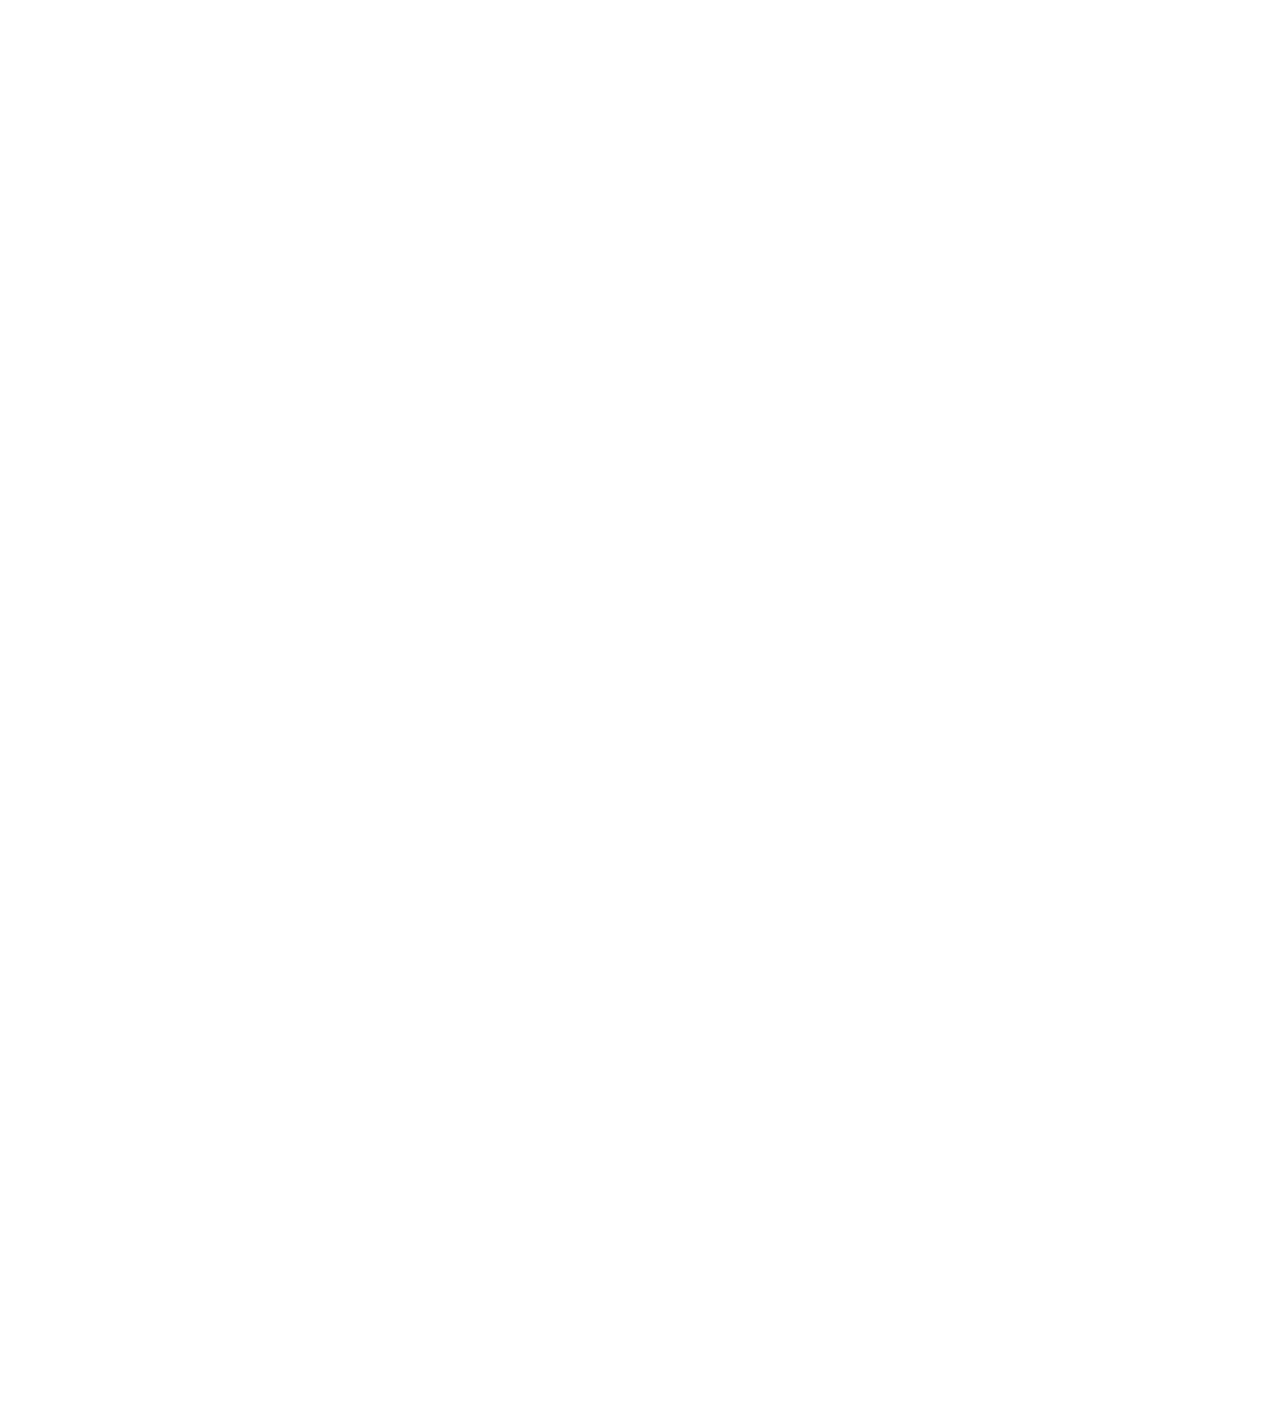
<file: intro-to-html/position-L15.html>
<!DOCTYPE html>
<html>
  <head>
    <title>L15</title>

    <link rel="preconnect" href="https://fonts.googleapis.com">
    <link rel="preconnect" href="https://fonts.gstatic.com" crossorigin>
    <link href="https://fonts.googleapis.com/css2?family=Roboto:ital,wght@0,100;0,300;0,400;0,500;0,700;0,900;1,100;1,300;1,400;1,500;1,700;1,900&display=swap" rel="stylesheet">

    <link rel="stylesheet" href="styles/position-L15.css">
  </head>
  <body>
    <div class="bottom-right">
      <div class="close-button">X</div>
      <div class="timestamp">0:29</div>
    </div>

<!-- shoe -->

    <div class="item-container">
      <img class="img-shoe" src="test-pics/nike.jpg">
      <div class="discount">20% OFF</div>
      <div class="overlay">
        <button class="overlay-btn">Add to Cart</button>
      </div>
    </div>

  </body>
</html>
</file>
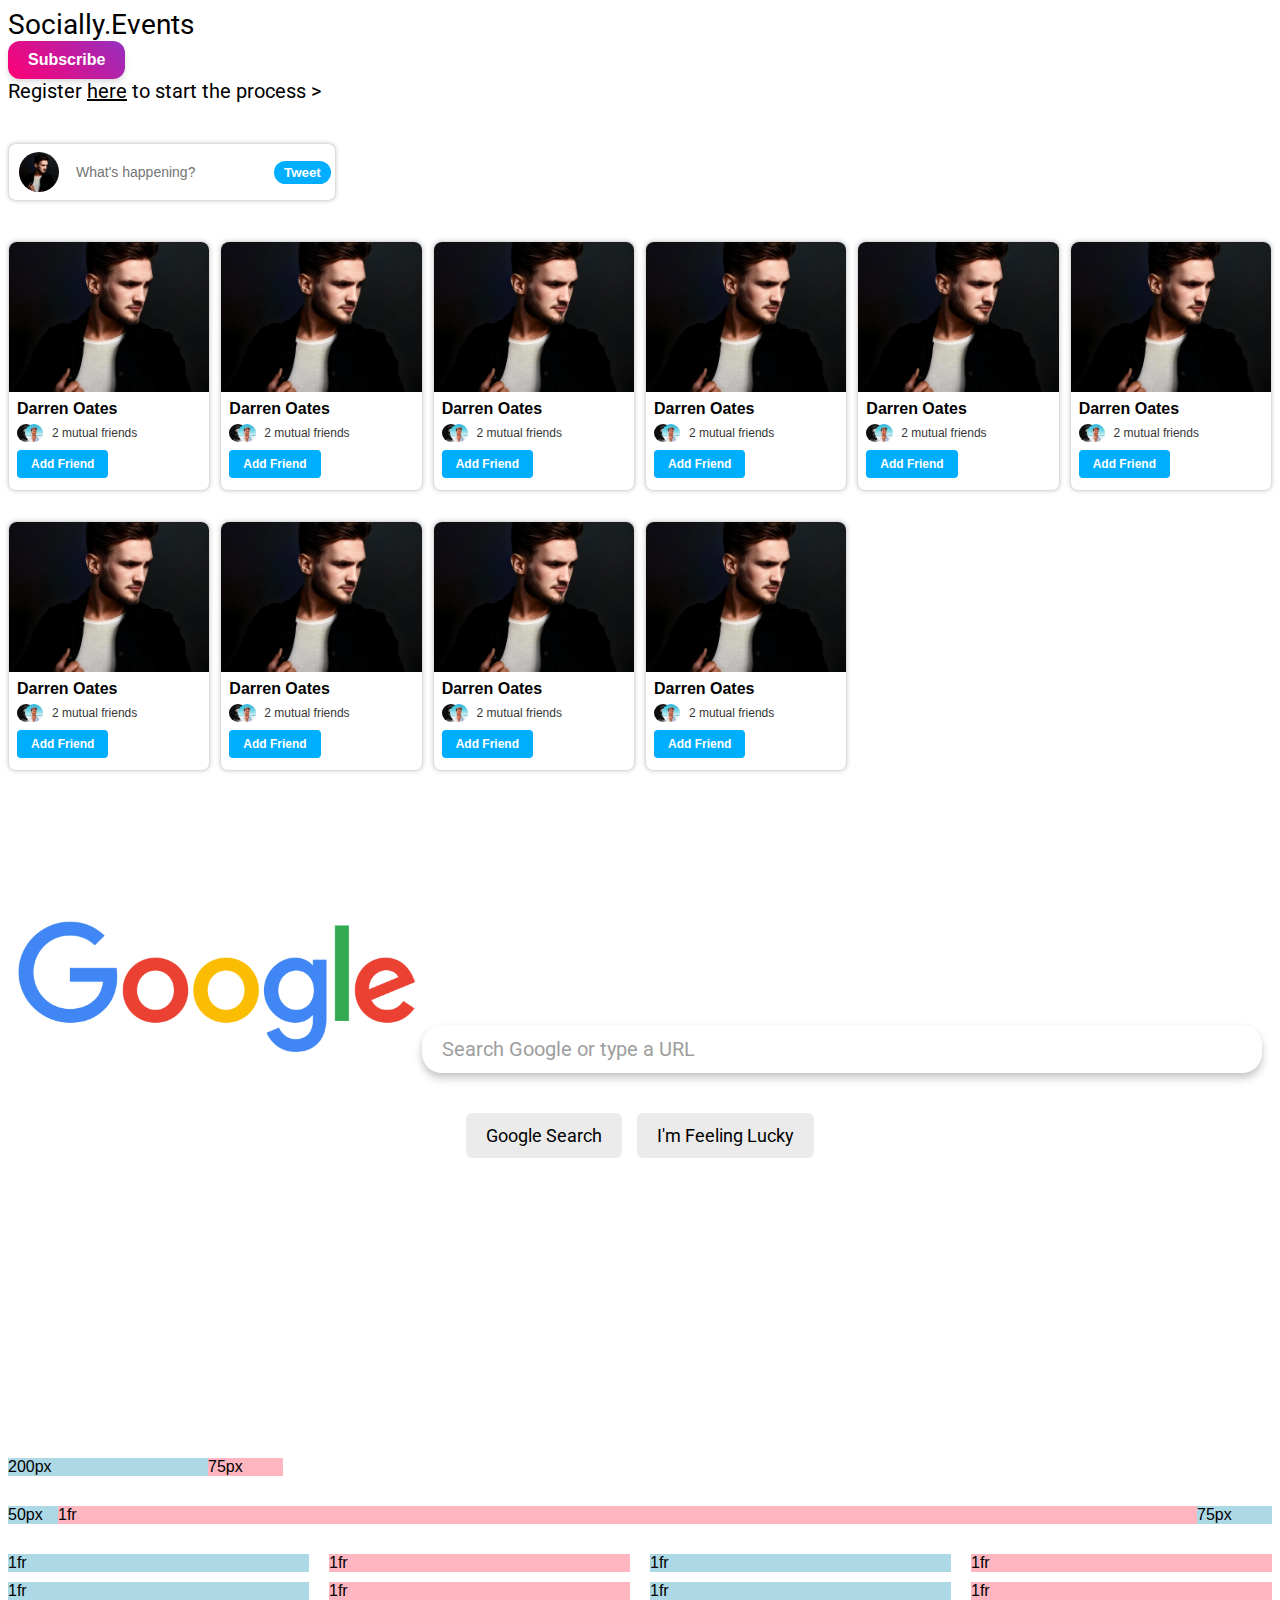
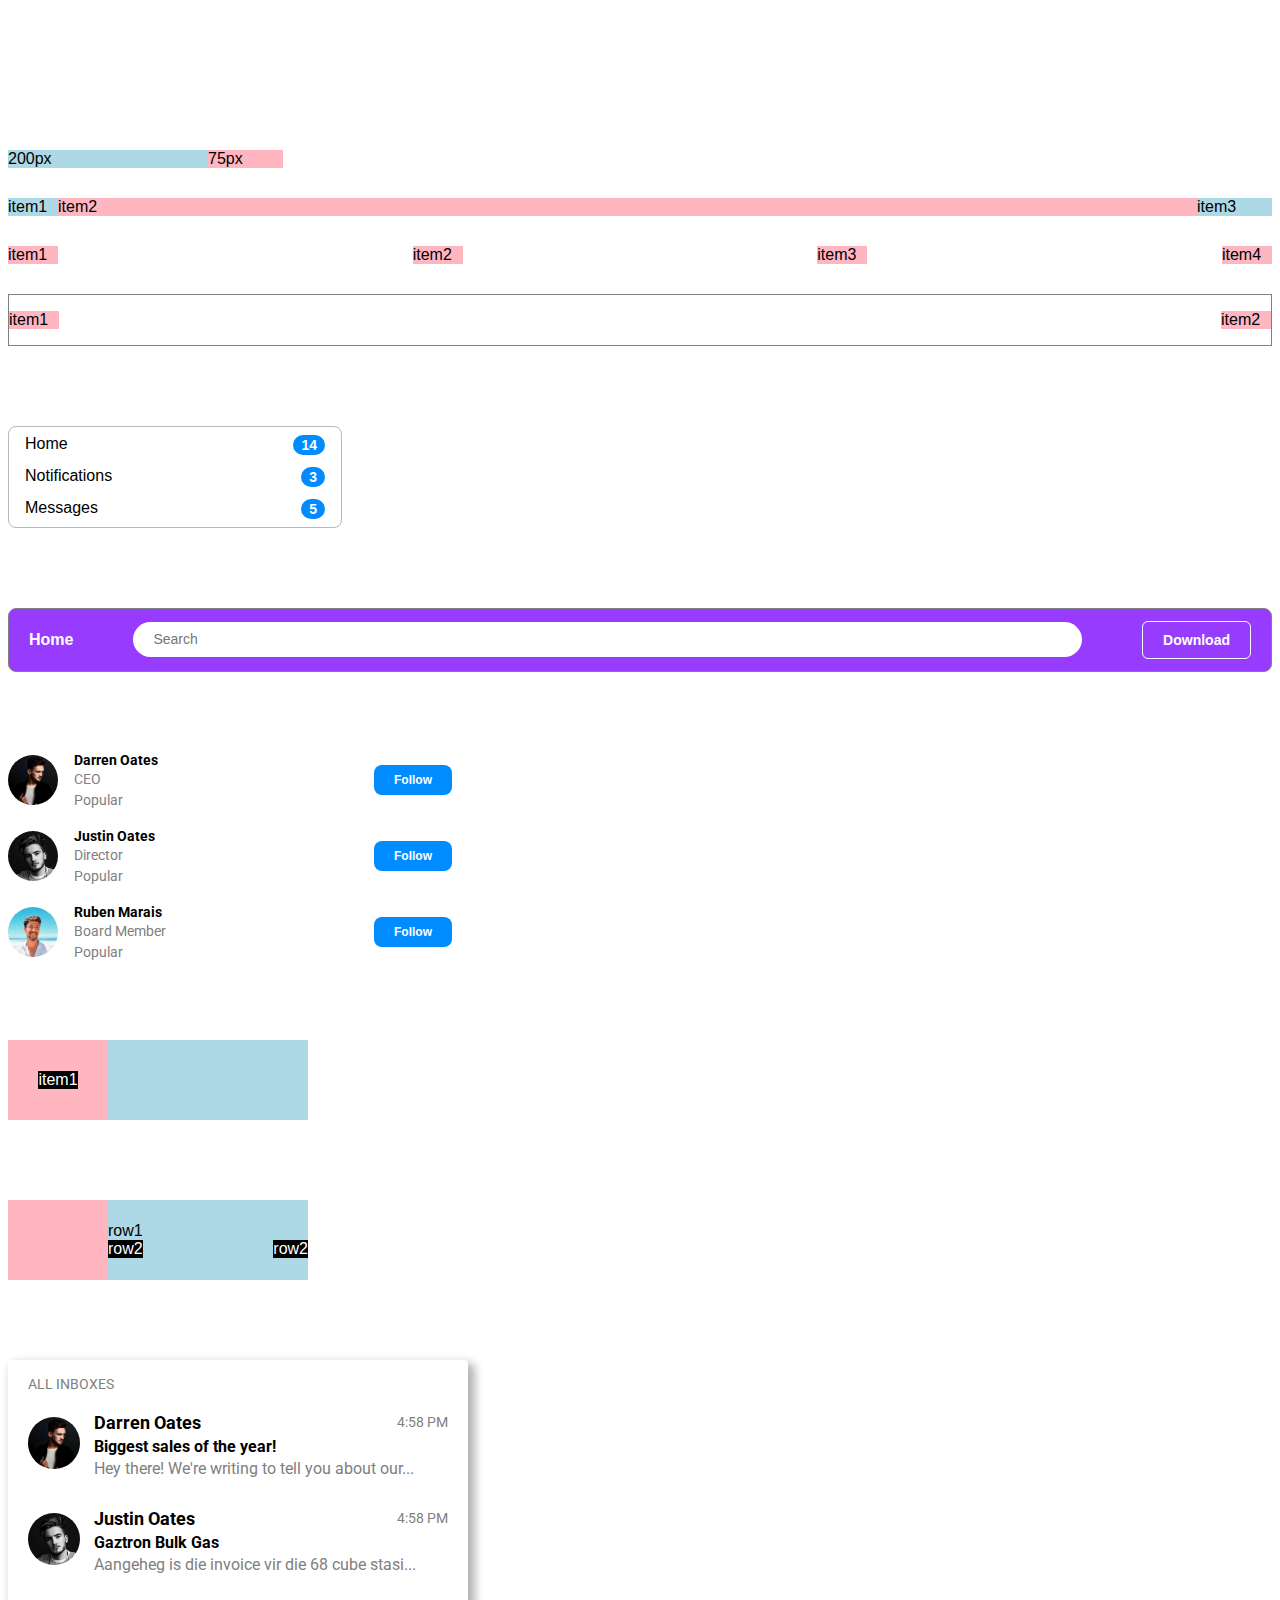
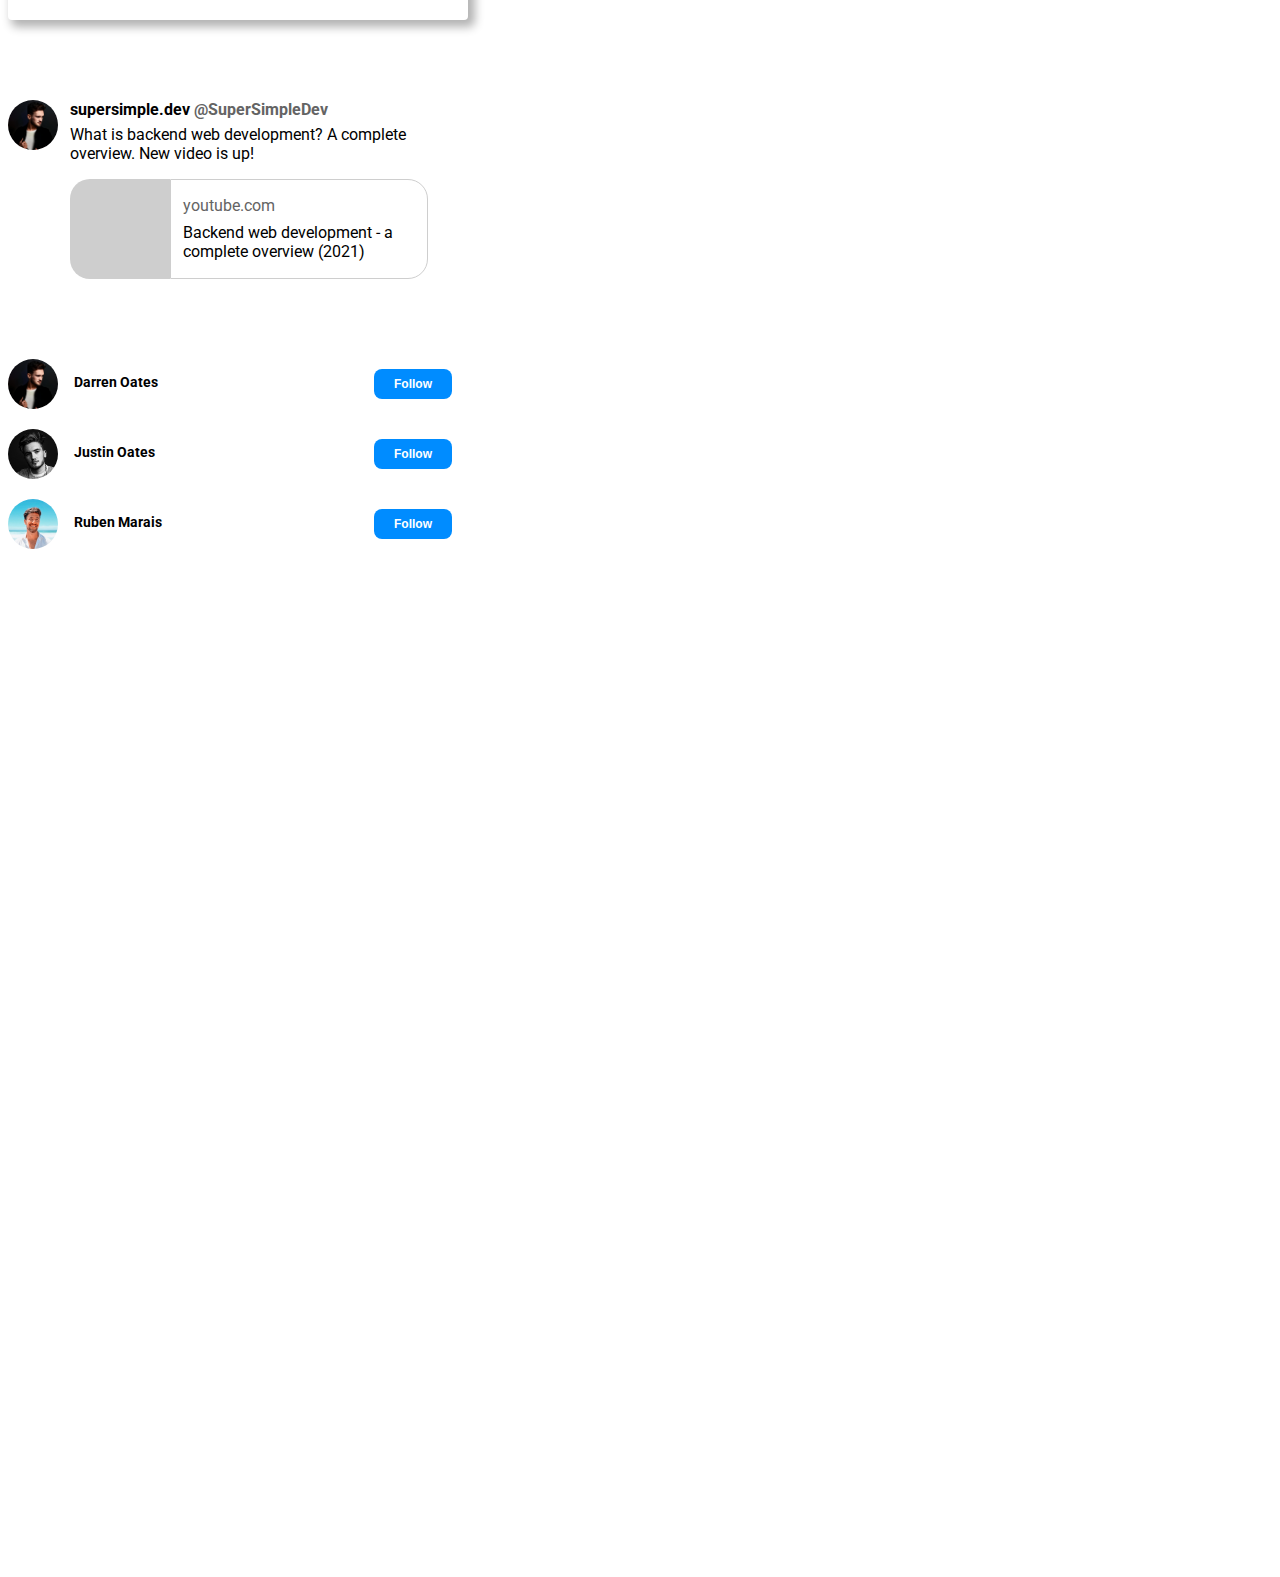
<file: intro-to-html/test.html>
<!DOCTYPE html>
<html>
<head>
  <title>Testing Ground</title>

  <link rel="preconnect" href="https://fonts.googleapis.com">
  <link rel="preconnect" href="https://fonts.gstatic.com" crossorigin>
  <link href="https://fonts.googleapis.com/css2?family=Roboto:ital,wght@0,100;0,300;0,400;0,500;0,700;0,900;1,100;1,300;1,400;1,500;1,700;1,900&display=swap" rel="stylesheet">

  <link rel="stylesheet" href="styles/test.css">

  <link rel="stylesheet" href="styles/other-test.css">

</head>
<body style="padding-bottom: 1000px;">

  <!-- Socially Section --------------------------------------------- -->
  
  <p class="title-text">Socially.Events</p>

  <button class="sub-button">Subscribe</button>

  <p class="register-text">
    Register <span class="here-text">here</span> to start the process &gt;
  </p>

  <!-- Twitter Comment ----------------------------------------------- -->

  <div class="twitter-comment-box">
    <img class="twitter-pfp" src="test-pics/d-pfp.jpg">
    <input class="comment" type="text" placeholder="What's happening?">
    <button class="tweet-button">Tweet</button>
  </div>

   <!-- Twitter Add Friends Cards -------------------------------------- -->

   <div class="friends-grid">

    <div class="twitter-friends">
      <div class="profile-container">
        <img class="friends-pfp" src="test-pics/d-pfp.jpg">
        <p class="name-p">Darren Oates</p>
      </div>
      <div class="mutual-friends-container">
        <img class="mutual-friends-picture1" src="test-pics/Justin2_Square.jpg">
        <img class="mutual-friends-picture2" src="test-pics/Ruben Marais.jpg">
        <p class="mutual-p">2 mutual friends</p>
      </div>
      <div class="add-friend-button-container">
        <button class="friend-button">Add Friend</button>
      </div>
    </div>
  
    <div class="twitter-friends">
      <div class="profile-container">
        <img class="friends-pfp" src="test-pics/d-pfp.jpg">
        <p class="name-p">Darren Oates</p>
      </div>
      <div class="mutual-friends-container">
        <img class="mutual-friends-picture1" src="test-pics/Justin2_Square.jpg">
        <img class="mutual-friends-picture2" src="test-pics/Ruben Marais.jpg">
        <p class="mutual-p">2 mutual friends</p>
      </div>
      <div class="add-friend-button-container">
        <button class="friend-button">Add Friend</button>
      </div>
    </div>
  
    <div class="twitter-friends">
      <div class="profile-container">
        <img class="friends-pfp" src="test-pics/d-pfp.jpg">
        <p class="name-p">Darren Oates</p>
      </div>
      <div class="mutual-friends-container">
        <img class="mutual-friends-picture1" src="test-pics/Justin2_Square.jpg">
        <img class="mutual-friends-picture2" src="test-pics/Ruben Marais.jpg">
        <p class="mutual-p">2 mutual friends</p>
      </div>
      <div class="add-friend-button-container">
        <button class="friend-button">Add Friend</button>
      </div>
    </div>

    <div class="twitter-friends">
      <div class="profile-container">
        <img class="friends-pfp" src="test-pics/d-pfp.jpg">
        <p class="name-p">Darren Oates</p>
      </div>
      <div class="mutual-friends-container">
        <img class="mutual-friends-picture1" src="test-pics/Justin2_Square.jpg">
        <img class="mutual-friends-picture2" src="test-pics/Ruben Marais.jpg">
        <p class="mutual-p">2 mutual friends</p>
      </div>
      <div class="add-friend-button-container">
        <button class="friend-button">Add Friend</button>
      </div>
    </div>
  
    <div class="twitter-friends">
      <div class="profile-container">
        <img class="friends-pfp" src="test-pics/d-pfp.jpg">
        <p class="name-p">Darren Oates</p>
      </div>
      <div class="mutual-friends-container">
        <img class="mutual-friends-picture1" src="test-pics/Justin2_Square.jpg">
        <img class="mutual-friends-picture2" src="test-pics/Ruben Marais.jpg">
        <p class="mutual-p">2 mutual friends</p>
      </div>
      <div class="add-friend-button-container">
        <button class="friend-button">Add Friend</button>
      </div>
    </div>
  
    <div class="twitter-friends">
      <div class="profile-container">
        <img class="friends-pfp" src="test-pics/d-pfp.jpg">
        <p class="name-p">Darren Oates</p>
      </div>
      <div class="mutual-friends-container">
        <img class="mutual-friends-picture1" src="test-pics/Justin2_Square.jpg">
        <img class="mutual-friends-picture2" src="test-pics/Ruben Marais.jpg">
        <p class="mutual-p">2 mutual friends</p>
      </div>
      <div class="add-friend-button-container">
        <button class="friend-button">Add Friend</button>
      </div>
    </div>

    <div class="twitter-friends">
      <div class="profile-container">
        <img class="friends-pfp" src="test-pics/d-pfp.jpg">
        <p class="name-p">Darren Oates</p>
      </div>
      <div class="mutual-friends-container">
        <img class="mutual-friends-picture1" src="test-pics/Justin2_Square.jpg">
        <img class="mutual-friends-picture2" src="test-pics/Ruben Marais.jpg">
        <p class="mutual-p">2 mutual friends</p>
      </div>
      <div class="add-friend-button-container">
        <button class="friend-button">Add Friend</button>
      </div>
    </div>

    <div class="twitter-friends">
      <div class="profile-container">
        <img class="friends-pfp" src="test-pics/d-pfp.jpg">
        <p class="name-p">Darren Oates</p>
      </div>
      <div class="mutual-friends-container">
        <img class="mutual-friends-picture1" src="test-pics/Justin2_Square.jpg">
        <img class="mutual-friends-picture2" src="test-pics/Ruben Marais.jpg">
        <p class="mutual-p">2 mutual friends</p>
      </div>
      <div class="add-friend-button-container">
        <button class="friend-button">Add Friend</button>
      </div>
    </div>
  
    <div class="twitter-friends">
      <div class="profile-container">
        <img class="friends-pfp" src="test-pics/d-pfp.jpg">
        <p class="name-p">Darren Oates</p>
      </div>
      <div class="mutual-friends-container">
        <img class="mutual-friends-picture1" src="test-pics/Justin2_Square.jpg">
        <img class="mutual-friends-picture2" src="test-pics/Ruben Marais.jpg">
        <p class="mutual-p">2 mutual friends</p>
      </div>
      <div class="add-friend-button-container">
        <button class="friend-button">Add Friend</button>
      </div>
    </div>
  
    <div class="twitter-friends">
      <div class="profile-container">
        <img class="friends-pfp" src="test-pics/d-pfp.jpg">
        <p class="name-p">Darren Oates</p>
      </div>
      <div class="mutual-friends-container">
        <img class="mutual-friends-picture1" src="test-pics/Justin2_Square.jpg">
        <img class="mutual-friends-picture2" src="test-pics/Ruben Marais.jpg">
        <p class="mutual-p">2 mutual friends</p>
      </div>
      <div class="add-friend-button-container">
        <button class="friend-button">Add Friend</button>
      </div>
    </div>

   </div>



  
  <!-- Google Search -------------------------------------- -->

  <div class="google-container">

      <img class="google-img" src="test-pics/Google_2015_logo.svg.png">

      <input class="google-searchbox" type="text" placeholder="Search Google or type a URL">
  
      <button class="search-button">Google Search</button>
      <button class="lucky-button">I'm Feeling Lucky</button>


  </div>

  <!-- Grids -------------------------------------- -->

  <div class="a-grid">
    <div style="background-color: lightblue;">200px</div>
    <div style="background-color: lightpink;">75px</div>
  </div>

  <div class="b-grid">
    <div style="background-color: lightblue;">50px</div>
    <div style="background-color: lightpink;">1fr</div>
    <div style="background-color: lightblue;">75px</div>
  </div>

  <div class="c-grid">
    <div style="background-color: lightblue;">1fr</div>
    <div style="background-color: lightpink;">1fr</div>
    <div style="background-color: lightblue;">1fr</div>
    <div style="background-color: lightpink;">1fr</div>
    <div style="background-color: lightblue;">1fr</div>
    <div style="background-color: lightpink;">1fr</div>
    <div style="background-color: lightblue;">1fr</div>
    <div style="background-color: lightpink;">1fr</div>
  </div>


  <!-- Flexbox -------------------------------------- -->

  <div class="flex-a">
    <div class="flex-200">200px</div>
    <div class="flex-75">75px</div>
  </div>

  <div class="flex-b">
    <div class="flex-b1">item1</div>
    <div class="flex-b2">item2</div>
    <div class="flex-b3">item3</div>
  </div>

  <div class="cont-c">
    <div class="flex-c">item1</div>
    <div class="flex-c">item2</div>
    <div class="flex-c">item3</div>
    <div class="flex-c">item4</div>
  </div>

  <div class="cont-d">
    <div class="flex-d">item1</div>
    <div class="flex-d">item2</div>
  </div>

  <div class="cont-e">
    <div class="flex-e">
      <div>Home</div>
      <div class="notifications">14</div>
    </div>
    <div class="flex-e">
      <div>Notifications</div>
      <div class="notifications">3</div>
    </div>
    <div class="flex-e">
      <div>Messages</div>
      <div class="notifications">5</div>
    </div>
  </div>


  <div class="cont-f">
    <div class="text-f">Home</div>
    <input class="search-f" type="text" placeholder="Search">
    <button class="button-f">Download</button>
  </div>

  <div class="row-12g"> 
    <img class="img-12g" src="test-pics/d-pfp.jpg">
    <div class="info-12g">
      <p class="name-12g">Darren Oates</p>
      <p class="handle-12g">CEO</p>
      <p class="category-12g">Popular</p>
    </div>
    <button class="button-12g">Follow</button>
  </div>
  
  <div class="row-12g"> 
    <img class="img-12g" src="test-pics/Justin2_Square.jpg">
    <div class="info-12g">
      <p class="name-12g">Justin Oates</p>
      <p class="handle-12g">Director</p>
      <p class="category-12g">Popular</p>
    </div>
    <button class="button-12g">Follow</button>
  </div>

  <div class="row-12g"> 
    <img class="img-12g" src="test-pics/Ruben Marais.jpg">
    <div class="info-12g">
      <p class="name-12g">Ruben Marais</p>
      <p class="handle-12g">Board Member</p>
      <p class="category-12g">Popular</p>
    </div>
    <button class="button-12g">Follow</button>
  </div>



  <!-- Lesson 13 - Nested Flexbox -------------------------------------- -->

  <div class="container-13a">
    <div class="left-section-13a">
      <div class="item-13a">item1</div>
    </div>
    <div class="right-section-13a"></div>
  </div>

  <div class="container-13b">
    <div class="left-section-13b"></div>
    <div class="right-section-13b">
      <div class="row1-13b">row1</div>
      <div class="row2-13b">
        <div class="item2-13b">row2</div>
        <div class="item2-13b">row2</div>
      </div>
    </div>
  </div>

<!-- 13d & 13e -->

  <div class="container-13">
    <div class="all-inboxes-13">ALL INBOXES</div>

    <div class="email-13">
      <div class="profile-pic-container-13">
        <img class="profile-pic-13" src="test-pics/d-pfp.jpg">
      </div>
      <div class="email-info-13">
        <div class="from-info-row-13">
          <div class="name-13">Darren Oates</div>
          <div class="time-13">4:58 PM</div>
        </div>
        <div class="subject-13">Biggest sales of the year!</div>
        <div class="message-13">Hey there! We're writing to tell you about our...</div>
      </div>
    </div>

    <div class="email-13">
      <div class="profile-pic-container-13">
        <img class="profile-pic-13" src="test-pics/Justin2_Square.jpg">
      </div>
      <div class="email-info-13">
        <div class="from-info-row-13">
          <div class="name-13">Justin Oates</div>
          <div class="time-13">4:58 PM</div>
        </div>
        <div class="subject-13">Gaztron Bulk Gas</div>
        <div class="message-13">Aangeheg is die invoice vir die 68 cube stasi...</div>
      </div>
    </div>

  </div>

  <!-- 13g -->

  <div class="container-13g">
    <div class="img-cont-13g">
      <img class="img-13g" src="test-pics/d-pfp.jpg">
    </div>
    <div class="post-cont-13g">
      <div class="name-13g">supersimple.dev <span class="tag-13g">@SuperSimpleDev</span></div>
      <div class="description-13g">What is backend web development? A complete overview. New video is up!</div>
      <div class="video-cont-13g">
        <div class="vid-left-13g"></div>
        <div class="vid-right-13g">
          <div class="yt-link-13g">youtube.com</div>
          <div class="vid-text-13g">Backend web development - a complete overview (2021)</div>
        </div>
      </div>
    </div>
  </div>


  <!-- Other-Test Insta -------------------------------------- -->


  <div class="insta-row"> 
    <img class="img-12g" src="test-pics/d-pfp.jpg">
    <div class="info-12g">
      <p class="name-12g">Darren Oates</p>
    </div>
    <button class="button-12g">Follow</button>
  </div>
  
  <div class="insta-row"> 
    <img class="img-12g" src="test-pics/Justin2_Square.jpg">
    <div class="info-12g">
      <p class="name-12g">Justin Oates</p>
    </div>
    <button class="button-12g">Follow</button>
  </div>

  <div class="insta-row"> 
    <img class="img-12g" src="test-pics/Ruben Marais.jpg">
    <div class="info-12g">
      <p class="name-12g">Ruben Marais</p>
    </div>
    <button class="button-12g">Follow</button>
  </div>

</body>
</html>
</file>
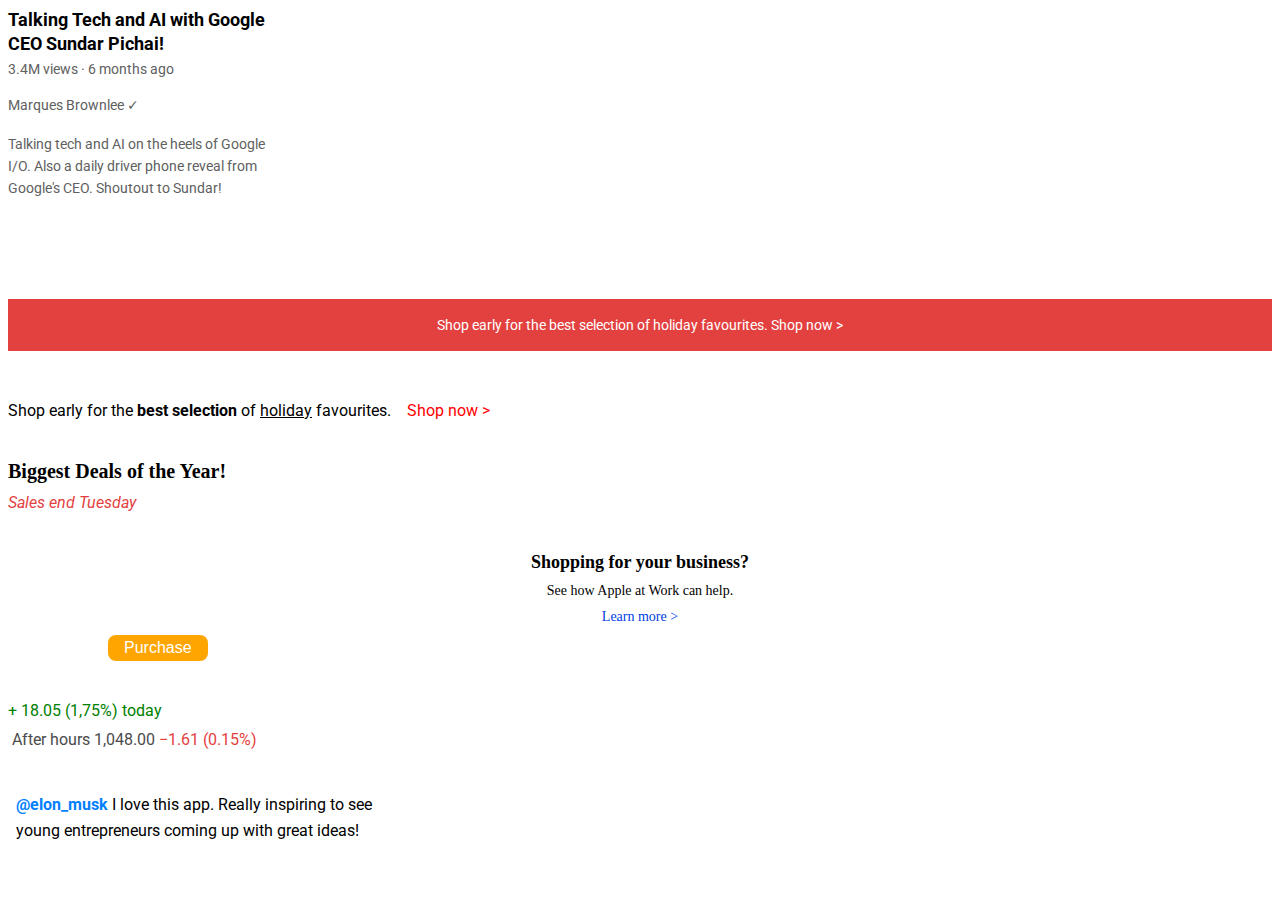
<file: intro-to-html/text.html>
<!DOCTYPE html>
<html>
  <head>
    <title>Text Practice</title>

    <link rel="preconnect" href="https://fonts.googleapis.com">
    <link rel="preconnect" href="https://fonts.gstatic.com" crossorigin>
    <link href="https://fonts.googleapis.com/css2?family=Roboto:ital,wght@0,100;0,300;0,400;0,500;0,700;0,900;1,100;1,300;1,400;1,500;1,700;1,900&display=swap" rel="stylesheet">

    <link rel="stylesheet" href="styles/text.css">
  </head>
  <body>
    <p class="video-title">
      Talking Tech and AI with Google CEO Sundar Pichai!
    </p>
    
    <p class="video-stats">
      3.4M views &#183; 6 months ago
    </p>
    
    <P class="video-author">
      Marques Brownlee &#10003;
    </P>
    
    <p class="video-description">
      Talking tech and AI on the heels of Google I/O. Also a daily driver phone reveal from Google's CEO. Shoutout to Sundar!
    </p>
    
    <p class="apple-text"> 
      Shop early for the best selection of holiday favourites. <span class="shop-link">Shop now &gt;</span> 
    </p>
    
    <p class="example">
      Shop early for the <strong>best selection</strong>  of <u>holiday</u> favourites. <span class="span-example">Shop now &gt;</span> 
    </p>
    
    <p class="deals">
      Biggest Deals of the Year!
    </p>
    
    <p class="sales">
      Sales end Tuesday
    </p>
    
    <p class="shopping">
      Shopping for your business?
    </p>
    
    <p class="apple_at_work">
      See how Apple at Work can help.
    </p>
    
    <p class="learn_more">
      Learn more <span class="arrow">&gt;</span>
    </p>
    
    <button class="purchase-button">
      Purchase
    </button>
    
    <p class="stock-price">
      &#43; 18.05 (1,75&percnt;) today
    </p>
    
    <p class="after_hours">
      After hours 1&#44;048.00 <span class="red">&#8722;1.61 (0.15%)</span>
    </p>
    
    <p class="comment">
      <span class="tag">&commat;elon&UnderBar;musk</span> I love this app. Really inspiring to see young entrepreneurs coming up with great ideas!
    </p>
  </body>
</html>
</file>
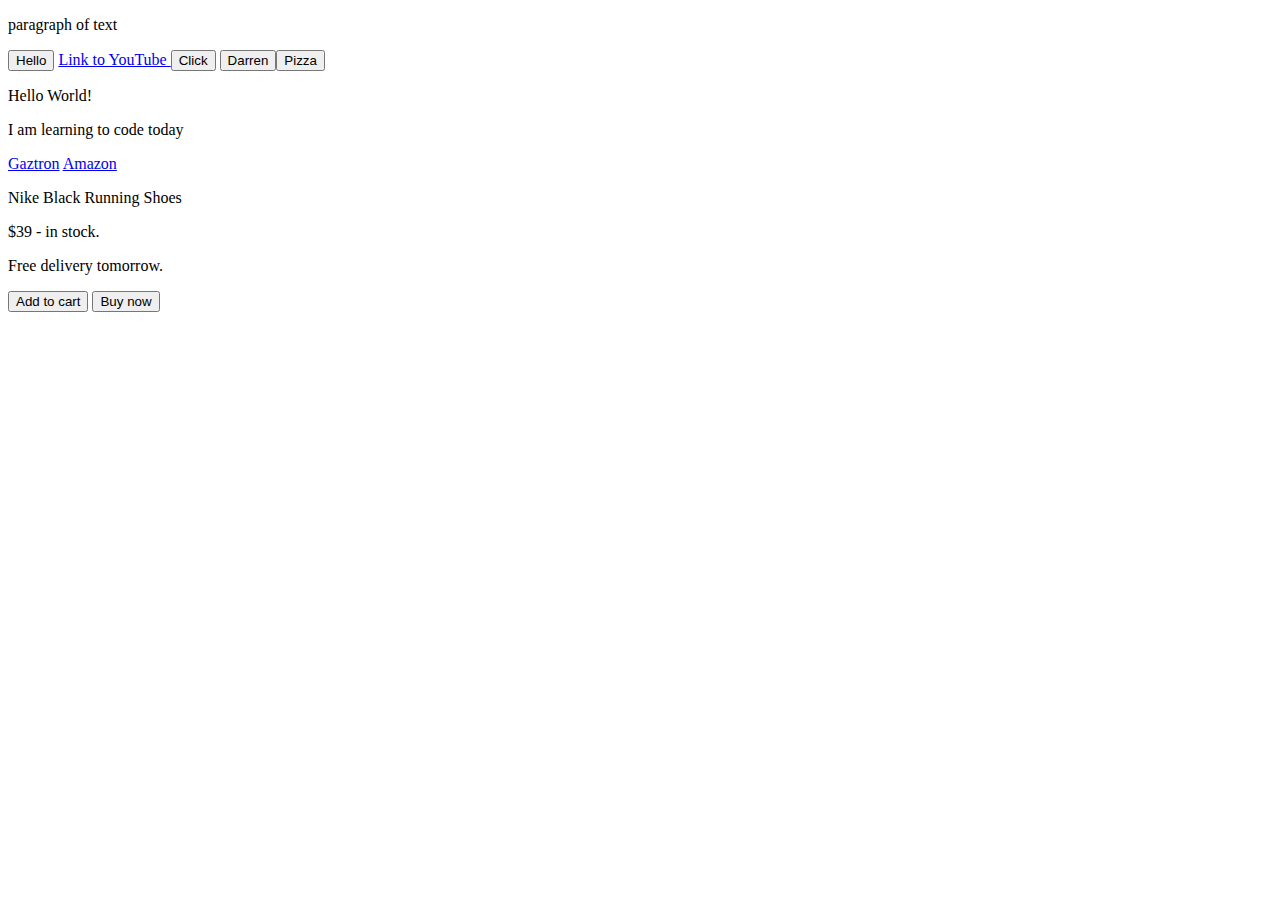
<file: intro-to-html/website.html>
<!DOCTYPE html>
<html>
  <head>
    <title>First Website</title>
  </head>
  <body>
    <p>
      paragraph of text
    </p>
    
    <button>
      Hello
    </button>
    
    <a href="https://www.youtube.com/" target="_blank">
      Link to YouTube
    </a>
    
    <button>Click</button>
    <button>Darren</button><button>Pizza</button>
    <p>Hello World!</p>
    <p>I am learning to code today</p>
    <a href="https://gaztron.co.za/" target="_blank">Gaztron</a>
    
    
    <a href="https://www.amazon.co.za/?&tag=zatxtabkgode-21&ref=pd_sl_13fh48fmu5_e&adgrpid=172901823040&hvpone=&hvptwo=&hvadid=721507631429&hvpos=&hvnetw=g&hvrand=5180536313234071461&hvqmt=e&hvdev=c&hvdvcmdl=&hvlocint=&hvlocphy=1028753&hvtargid=kwd-2302782291359&hydadcr=29951_2504048&language=en_ZA&gad_source=1" target="_blank">
      Amazon
    </a>
    
    <p>Nike Black Running Shoes</p>
    <p>$39 - in stock.</p>
    <p>Free delivery tomorrow.</p>
    
    <button>Add to cart</button>
    <button>Buy now</button>
  </body>
</html>
</file>
<file: intro-to-html/styles/test.css>
/* Socially Section ----------------------------------------------- */

p{
      font-family: Roboto;
      margin-top: 0;
      margin-bottom: 0;
}

.title-text{
  font-size: 28px;
}

.sub-button{
  background: linear-gradient(45deg, #ff0073, #962fbf);
  color: white;
  font-size: 16px;
  font-weight: bold;
  border: none;
  border-radius: 12px;
  padding: 10px 20px;
  cursor: pointer;
  transition: all 0.3s ease;
  box-shadow: 
      0px 4px 6px rgba(0, 0, 0, 0.1), /* Subtle depth shadow */
      0px 1px 3px rgba(0, 0, 0, 0.06); /* Light accent shadow */
}

.sub-button:hover {
  transform: translateY(-2px); /* Lift effect */
  box-shadow: 
      0px 6px 10px rgba(0, 0, 0, 0.15), /* Stronger depth shadow */
      0px 3px 6px rgba(0, 0, 0, 0.1); /* Slightly stronger accent shadow */
}

.sub-button:active {
  transform: translateY(0); /* Return to flat state */
  box-shadow: 
      0px 2px 4px rgba(0, 0, 0, 0.1), /* Compressed shadow */
      0px 1px 2px rgba(0, 0, 0, 0.06);
}

.register-text{
  font-size: 20px;
}

.here-text{
  text-decoration: underline;
  cursor: pointer;
  transition: all 0.3s ease;
}

.here-text:hover{
  color: #ff0073;
}

/* Twitter Comment ----------------------------------------------- */

.twitter-comment-box{
  margin-top: 40px;
  width: 300px;
  display: inline-block;

  display: flex;
  flex-direction: row; /* Stack items horizontally */
  align-items: center; /* Center-align items horizontally */
  gap: 15px; /* Space between elements */      
  
  background-color: white;
  border: 1px solid #ddd;
  box-shadow: 0 2px 4px rgba(0, 0, 0, 0.05), /* Bottom shadow */
              0 -2px 4px rgba(0, 0, 0, 0.05), /* Top shadow */
              2px 0 4px rgba(0, 0, 0, 0.05), /* Right shadow */
              -2px 0 4px rgba(0, 0, 0, 0.05); /* Left shadow */
  border-radius: 8px; /* Optional: Add rounded corners */

  padding: 8px 16px 8px 10px;

}

.twitter-pfp{
  width:40px;
  border-radius: 20px;

}

.comment{
  border-style: none;
  font-family: arial;
  font-size: 14px;
  color: rgb(54, 54, 54);
}

.tweet-button{
  padding: 4px 10px;
  color: white;
  background-color: rgb(0, 174, 255);
  border: none;
  border-radius: 12px;
  font-weight: bold;
  cursor: pointer;
}

/* Twitter Add Friend ----------------------------------------------- */

@media (max-width: 850px) {
  .friends-grid {
    display: grid;
    grid-template-columns: 1fr 1fr 1fr 1fr;
    margin-top: 40px;
    column-gap: 10px;
    row-gap: 30px;
  }
}

@media (min-width: 851px) and (max-width: 1200px) {
  .friends-grid {
    display: grid;
    grid-template-columns: 1fr 1fr 1fr 1fr 1fr;
    margin-top: 40px;
    column-gap: 10px;
    row-gap: 30px;
  }
}

@media (min-width: 1201px) {
  .friends-grid {
    display: grid;
    grid-template-columns: 1fr 1fr 1fr 1fr 1fr 1fr;
    margin-top: 40px;
    column-gap: 10px;
    row-gap: 30px;
  }
}

.twitter-friends{     
  background-color: white;
  min-width: 150px;
  border: 1px solid #ddd;
  box-shadow: 0 2px 4px rgba(0, 0, 0, 0.05), /* Bottom shadow */
              0 -2px 4px rgba(0, 0, 0, 0.05), /* Top shadow */
              2px 0 4px rgba(0, 0, 0, 0.05), /* Right shadow */
              -2px 0 4px rgba(0, 0, 0, 0.05); /* Left shadow */
  border-radius: 8px; /* Optional: Add rounded corners */
  padding: 0px;
  transition: all 0.3s ease;
}

.twitter-friends:hover{
  transform: translateY(-1px); /* Lift effect */
  box-shadow: 
      0px 6px 10px rgba(0, 0, 0, 0.15), /* Stronger depth shadow */
      0px 3px 6px rgba(0, 0, 0, 0.1); /* Slightly stronger accent shadow */
}

.friends-pfp{
  width: 100%;
  height: 150px;
  object-fit: cover;
  object-position: center;
  border-radius: 8px 8px 0px 0px;
}

.name-p{
  margin-top: 4px;
  margin-bottom: 5px;
  margin-left: 8px;
  font-family: arial;
  font-size: 16px;
  font-weight: bold;
}

.mutual-friends-container{
  margin-left: 8px;
}

.mutual-friends-picture1{
  width: 18px;
  border-radius: 50px;
  vertical-align: middle;
  margin-right: -14px;
}

.mutual-friends-picture2{
  width: 18px;
  border-radius: 50px;
  vertical-align: middle;
  margin-right: 4px;
}

.mutual-p{
  display: inline-block;
  font-family: arial;
  font-size: 12px;
  color:  rgb(54, 54, 54);
}

.friend-button{
  margin-top: 8px;
  margin-bottom: 12px;
  margin-left: 8px;
  font-family: arial;
  font-size: 12px;
  font-weight: bold;
  color: white;
  background-color: rgb(0, 174, 255);
  border: none;
  border-radius: 4px;
  padding: 7px 14px 7px 14px;
  cursor: pointer;
  transition: all 0.3s ease;
}

.friend-button:hover{
  transform: translateY(-1px); /* Lift effect */
  box-shadow: 
      0px 6px 10px rgba(0, 0, 0, 0.15), /* Stronger depth shadow */
      0px 3px 6px rgba(0, 0, 0, 0.1); /* Slightly stronger accent shadow */
}




/* Google Search ----------------------------------------------- */

.google-container{
  margin-top: 150px;
  text-align: center;
  
}

.google-img{
  width: 400px;

}

.google-searchbox{
  margin-top: 15px;
  width:800px;
  font-family: roboto;
  font-size: 20px;
  color: rgb(143, 143, 143);
  padding: 12px 20px 12px 20px;
  border: none;
  border-radius: 20px;
  box-shadow: 
  0px 6px 10px rgba(0, 0, 0, 0.15), /* Stronger depth shadow */
  0px 3px 6px rgba(0, 0, 0, 0.1); /* Slightly stronger accent shadow */

}

.google-searchbox::placeholder{
  color: rgb(158, 158, 158);
}

.search-button{
  margin-top: 40px;
  margin-right: 10px;
  font-family: roboto;
  background-color: rgb(235, 235, 235);
  border: none;
  border-radius: 6px;
  font-size: 18px;
  padding: 12px 20px 12px 20px;
  cursor: pointer;
  transition: all 0.3s ease;
}

.search-button:hover{
  background-color: rgb(207, 207, 207);
  box-shadow: 
  0px 6px 10px rgba(0, 0, 0, 0.15), /* Stronger depth shadow */
  0px 3px 6px rgba(0, 0, 0, 0.1); /* Slightly stronger accent shadow */
}

.lucky-button{
  margin-top: 20px;
  font-family: roboto;
  background-color: rgb(235, 235, 235);
  border: none;
  border-radius: 6px;
  font-size: 18px;
  padding: 12px 20px 12px 20px;
  cursor: pointer;
  transition: all 0.3s ease;
}

.lucky-button:hover{
  background-color: rgb(207, 207, 207);
  box-shadow: 
  0px 6px 10px rgba(0, 0, 0, 0.15), /* Stronger depth shadow */
  0px 3px 6px rgba(0, 0, 0, 0.1); /* Slightly stronger accent shadow */
}

/* Grid ----------------------------------------------- */

.a-grid {
  margin-top: 300px;
  display: grid;
  grid-template-columns: 200px 75px;
}

.b-grid {
  margin-top: 30px;
  display: grid;
  grid-template-columns: 50px 1fr 75px;
}

.c-grid {
  margin-top: 30px;
  display: grid;
  grid-template-columns: 1fr 1fr 1fr 1fr;
  column-gap: 20px;
  row-gap: 10px;
}
  

/* Flexbox ----------------------------------------------- */

.flex-a{
  margin-top: 150px;
  display: flex;
  flex-direction: row;
}

.flex-200{
  background-color: lightblue;
  width: 200px;
}

.flex-75{
  background-color: lightpink;
  width: 75px;
}



.flex-b{
  margin-top: 30px;
  display: flex;
  flex-direction: row;
}

.flex-b1{
  background-color: lightblue;
  width: 50px;
}

.flex-b2{
  background-color: lightpink;
  flex: 1;
}

.flex-b3{
  background-color: lightblue;
  width: 75px;
}


.cont-c{
  margin-top: 30px;
  display: flex;
  flex-direction: row;
  justify-content: space-between;
}

.flex-c{
  background-color: lightpink;
  width: 50px;
}

.cont-d{
  margin-top: 30px;
  display: flex;
  flex-direction: row;

  border-width: 1px;
  border-style: solid;
  border-color: gray;
  height: 50px;

  justify-content: space-between;
  align-items: center;
}

.flex-d{
  background-color: lightpink;
  width: 50px;
}

div{
  font-family: Arial;
}

.cont-e{
  margin-top: 80px;
  width: 300px;
  border: solid;
  border-width: 1px;
  border-color: rgb(184, 184, 184);
  border-radius: 8px;
  padding: 8px 16px;

  display: grid;
  row-gap: 12px;
  }

.flex-e{
  display: flex;
  flex-direction: row;
  justify-content: space-between;

}

.notifications{
  background-color: rgb(0, 140, 255);
  color: white;
  padding: 2px 8px;
  border-radius: 12px;
  font-weight: bold;
  font-size: 14px;
}

.cont-f{
  margin-top: 80px;
  margin-bottom: 80px;
  border: solid;
  border-color: gray;
  border-radius: 8px;
  border-width: 1px;
  padding: 12px 20px;
  background-color: rgb(151, 60, 255);

  display: flex;
  flex-direction: row;
  justify-content: space-between;
  align-items: center;
}

.text-f{
  font-weight: bold;
  color: white;
}

.search-f{
  flex: 1;
  margin-left: 60px;
  margin-right: 60px;
  border-radius: 20px;
  padding: 10px 20px;
  border: none;
}

.search-f::placeholder{
  font-size: 14px;
}

.button-f{
  padding: 10px 20px;
  font-weight: bold;
  border: solid;
  border-color: white;
  border-width: 1px;
  border-radius: 6px;
  color: white;
  background-color: rgb(151, 60, 255);
  font-size: 14px;
  cursor: pointer;
  transition: all 0.3s ease;
}

.button-f:hover{
  border-color: rgb(151, 60, 255);
  background-color: rgb(133, 51, 228);
  transform: translateY(-1px); /* Lift effect */
  box-shadow: 
      0px 6px 10px rgba(245, 128, 128, 0.15), /* Stronger depth shadow */
      0px 3px 6px rgba(0, 0, 0, 0.1); /* Slightly stronger accent shadow */
}


.row-12g{
  display: flex;
  flex-direction: row;
  align-items: center;
  margin-bottom: 20px;
}

.img-12g{
  height: 50px;
  width: 50px;
  object-fit: cover;
  border-radius: 25px;
}

.info-12g{
  margin-left: 16px;
  width: 300px;
}

.name-12g{
  font-weight: bold;
  font-size: 14px;
  margin-bottom: 3px;
}

.handle-12g, .category-12g{
  color: gray;
  font-size: 14px;
}

.handle-12g{
  margin-bottom: 5px;
}

.category-12g{
  font-size: 12px;
}

.button-12g{
  color: white;
  font-weight: bold;
  font-size: 12px;
  background-color: rgb(0, 140, 255);
  border: none;
  border-radius: 8px;
  padding: 8px 20px;
}


/* Lesson 13 - Nested Flexbox ----------------------------------------------- */

.container-13a{
  margin-top: 80px;
  display: flex;
  height: 80px;
}

.left-section-13a{
  background-color: lightpink;
  width: 100px;
  display: flex;
  align-items: center;
  justify-content: center;
}

.item-13a{
  color: white;
  background-color: black;
}

.right-section-13a{
  background-color: lightblue;
  width: 200px;
}



.container-13b{
  margin-top: 80px;
  display: flex;
  height: 80px;
}

.left-section-13b{
  background-color: lightpink;
  width: 100px;
}

.right-section-13b{
  background-color: lightblue;
  width: 200px;
  display: flex;
  flex-direction: column;
  justify-content: center; /* Centers row1 and row2 vertically */
  height: 100%; /* Ensure it fills the parent height */
}

.row2-13b{
  display: flex;
  justify-content: space-between;
}

.item2-13b{
  color: white;
  background-color: black;
}


/* 13d & 13e */

.container-13{
  margin-top: 80px;
  width: 420px;
  padding: 16px 20px;
  border: none;
  border-radius: 4px;
  box-shadow: 5px 5px 10px 2px rgba(0, 0, 0, 0.3);
}

.all-inboxes-13{
  font-family: roboto;
  font-size: 14px;
  color: gray;
  margin-bottom: 20px;
}

.email-13{
  display: flex;
  flex-direction: row;
  align-items: center;
  margin-bottom: 30px;
}


.profile-pic-13{
  width: 52px;
  border-radius: 26px;
  margin-right: 14px;
}

.email-info-13{
  flex: 1;
}

.from-info-row-13{
  display: flex;
  flex-direction: row;
  justify-content: space-between;
  align-items: center;
  margin-bottom: 4px;
}

.name-13{
  font-family: roboto;
  font-size: 18px;
  font-weight: bold;
}

.time-13{
  font-family: roboto;
  font-size: 14px;
  color: gray;
}

.subject-13{
  font-family: roboto;
  font-size: 16px;
  font-weight: bold;
  margin-bottom: 3px;
}

.message-13{
  font-family: roboto;
  color: gray;
  font-size: 16px;
}


/* 13g */

.container-13g{
  margin-top: 80px;
  margin-bottom: 80px;
  display: flex;
  flex-direction: row;
  align-items: flex-start;
  width: 420px;
}

.img-cont-13g{
  margin-right: 12px;
}

.img-13g{
  width: 50px;
  border-radius: 25px;
}

.post-cont-13g{
  display: flex;
  flex-direction: column;
  align-items: flex-start;
  width: 100%;
}

.name-13g{
  font-family: roboto;
  font-weight: bold;
  margin-bottom: 6px;
}

.tag-13g{
  font-family: roboto;
  color: rgb(100, 100, 100);
}

.description-13g{
  flex: 1;
  width: 100%;
  font-family: roboto;
  margin-bottom: 16px;
}

.video-cont-13g{
  height: 100px;
  display: flex;
  flex-direction: row;
  align-items: center;
}

.vid-left-13g{
  height: 100%;
  width: 100px;
  background-color: rgb(206, 206, 206);
  border-radius: 20px 0px 0px 20px;
  flex-shrink: 0; /* Prevents it from shrinking */
}

.vid-right-13g{
  height: 98px;
  flex: 1;
  display: flex;
  flex-direction: column;
  justify-content: center;
  border-style: solid;
  border-color: rgb(206, 206, 206);
  border-width: 1px;
  border-radius: 0px 20px 20px 0px;
  padding-left: 12px;
}

.yt-link-13g{
  font-family: roboto;
  color: rgb(100, 100, 100);
  margin-bottom: 8px;
}

.vid-text-13g{
  font-family: roboto;
  font-size: 16px;
}


/* YT-Link */

.yt-link-new-page-button {
  color: white;
  background-color: rgb(0, 183, 255);
  font-weight: bold;
  font-size: 32px;
  border: none;
  border-radius: 20px;
  padding: 8px 20px;

  position: fixed;
  top: 80px;
  left: 80px;
}
</file>
<file: styles/general.css>
p{
  margin-top: 0;
  margin-bottom: 0;
}

body{ 
  font-family: Roboto, Arial;
  margin: 0;
  padding-top: 80px;
  padding-right: 24px;
  background-color: rgb(248, 248, 248);
}

@media (max-width: 1200px) {
  body{ 
    padding-left: 96px;
  }
}

@media (min-width: 1200px) {
  body{ 
    padding-left: 226px;
  }
}
</file>
<file: styles/header.css>
.header{
  height: 55px;

  display: flex;
  flex-direction: row;
  justify-content: space-between;

  position: fixed;
  top: 0;
  left: 0;
  right: 0;
  z-index: 100;

  background-color: white;
  border-bottom-width: 1px;
  border-bottom-style: solid;
  border-bottom-color: rgb(214, 214, 214);
}

.left-section{
  display: flex;
  align-items: center;
}

.hamburger-menu{
  height: 22px;
  margin-left: 24px;
  margin-right: 24px;
}

.youtube-logo{
  height: 20px;
}

.middle-section{
  flex: 1;
  margin-left: 70px;
  margin-right: 35px;
  max-width: 500px;
  display: flex;
  align-items: center;
}

.search-bar{
  flex: 1;
  height: 36px;
  padding-left: 10px;
  font-size: 16px;
  border: 1px solid rgb(185, 185, 185);
  border-radius: 2px;
  box-shadow: inset 1px 2px 3px rgba(0,0,0,0.05);
  width: 0;
}

.search-bar::placeholder{
  font-family: roboto, arial;
  font-size: 16px;
}

.search-button{
  height: 40px;
  width: 66px;
  background-color: rgb(241, 241, 241);
  border-width: 1px;
  border-style: solid;
  border-color: rgb(185, 185, 185);
  margin-left: -1px;
  margin-right: 10px;
}

.search-button,
.voice-search-button,
.upload-icon-container,
.youtube-apps-icon-container,
.notifications-icon-container,
.current-user-picture-container {
  display: flex;
  justify-content: center;
  align-items: center;
  position: relative;
}


.search-button .tooltip,
.voice-search-button .tooltip,
.upload-icon-container .tooltip,
.youtube-apps-icon-container .tooltip,
.notifications-icon-container .tooltip,
.current-user-picture-container .tooltip {
  font-family: roboto, arial;
  position: absolute;
  background-color: gray;
  color: white;
  padding: 4px 8px;
  border-radius: 2px;
  font-size: 12px;
  bottom: -30px;
  opacity: 0;
  transition: opacity 0.15s;
  pointer-events: none;
  white-space: nowrap;
}

.search-button:hover .tooltip,
.voice-search-button:hover .tooltip,
.upload-icon-container:hover .tooltip,
.youtube-apps-icon-container:hover .tooltip,
.notifications-icon-container:hover .tooltip,
.current-user-picture-container:hover .tooltip  {
  opacity: 1;
}

.search-icon{
  height: 25px;
}

.voice-search-button{
  height: 40px;
  width: 40px;
  border-radius: 20px;
  border: none;
  background-color: rgb(245, 245, 245);
}

.voice-search-icon{
  height: 24px;
}

.right-section{
  width: 180px;
  display: flex;
  align-items: center;
  justify-content: space-between;
  flex-shrink: 0;
}

.upload-icon{
  height: 24px;
}

.youtube-apps-icon{
  height: 24px;
}

.notifications-icon{
  height: 24px;
}

.notifications-icon-container{
  position: relative;
}

.notifications-count{
  position:absolute;
  top: -2px;
  right: -5px;
  background-color: rgb(182, 0, 0);
  color: white;
  font-family: roboto, arial;
  font-size: 11px;
  padding: 2px 5px;
  border-radius: 10px;
}

.current-user-picture{
  height: 32px;
  border-radius: 16px;
  margin-right: 20px;
}
</file>
<file: styles/video.css>
.thumbnail{ 
  width: 100%;
}


.video-title{
  margin-top: 0;
  font-size: 14px;
  font-weight: 500;
  line-height: 20px;
  margin-bottom: 10px;
}


.video-info-grid{
  display: grid;
  grid-template-columns: 50px 1fr;
}

.profile-picture{
  width: 36px;
  border-radius: 50px;
}

.thumbnail-row{
  margin-bottom: 8px;
  position: relative;
}

.video-author,
.video-stats {
  font-size: 12px;
  color: rgb(96, 96, 96);
}

.video-author{
  margin-bottom: 4px;
}

.video-grid {
  display: grid;
  grid-template-columns: 1fr 1fr 1fr;
  column-gap: 16px;
  row-gap: 40px;

  z-index: 50;
} 

@media (max-width: 750px) {
  .video-grid {
    grid-template-columns: 1fr 1fr;
  }
}

@media (min-width: 751px) and (max-width: 999px) {
  .video-grid {
    grid-template-columns: 1fr 1fr 1fr;
  }
}

@media (min-width: 1000px) {
  .video-grid {
    grid-template-columns: 1fr 1fr 1fr 1fr;
  }

  .video-title{
    font-size: 16px;
    line-height: 24px;
  }

  .video-author,
  .video-stats {
    font-size: 14px;
}
}

.video-time{
  font-family: roboto, arial;
  font-size: 12px;
  font-weight: 500;
  padding: 4px;
  border-radius: 2px;
  background-color: black;
  color: white;
  position: absolute;
  bottom: 8px;
  right: 5px;
}

.video-title-link {
  text-decoration: none;
  color: black;
}

.channel-picture {
  position: relative;

}

.channel-picture .tooltip {
  position: absolute;
  bottom: -35px;
  opacity: 0;
  transition: opacity 0.15s;
  pointer-events: none;
  z-index: 70;

  display: flex;
  align-items: center;

  padding: 12px 30px 12px 12px;
  border-radius: 8px;


  background-color: white;
  box-shadow: 5px 5px 10px 2px rgba(0, 0, 0, 0.15);
}

.channel-picture:hover .tooltip {
  opacity: 1;
}

.tooltip-img{
  width: 50px;
  height: 50px;
  object-fit: cover;
  border-radius: 25px;
  margin-right: 8px;
}

.tooltip-name {
  white-space: nowrap;
  font-family: roboto, arial;
  font-size: 14px;
  font-weight: 700;
  margin-bottom: 4px;
}

.tooltip-subs {
  white-space: nowrap;
  font-family: roboto, arial;
  font-size: 12px;
  font-weight: 300;
  color: rgb(96, 96, 96);
}
</file>
<file: styles/sidebar.css>
@media (max-width: 1200px) {
  .sidebar{
    position:fixed;
    left: 0;
    bottom: 0;
    top: 55px;
    width: 72px;
    background-color: white;
    z-index: 200;
    padding-top: 5px;
  }
  
  .sidebar-link{
    height: 74px;
    display: flex;
    flex-direction: column;
    justify-content: center;
    align-items: center;
    cursor: pointer;
  }

  .sidebar-link:hover{
    background-color: rgb(233, 233, 233);
  }
  
  .sidebar-link img{
    height: 24px;
    margin-bottom: 4px;
  }
  
  .sidebar-link div{
    font-size: 10px;
  
  }
}

@media (min-width: 1200px) {
  .sidebar{
    position:fixed;
    left: 0;
    bottom: 0;
    top: 55px;
    width: 202px;
    background-color: white;
    z-index: 200;
    padding-top: 5px;
  }
  
  .sidebar-link{
    height: 60px;
    display: flex;
    flex-direction: row;
    justify-content: start;
    align-items: center;
    cursor: pointer;
    padding-left: 24px;
    gap: 26px;
  }


  .sidebar-link:hover{
    background-color: rgb(233, 233, 233);
  }
  
  .sidebar-link img{
    height: 24px;
    justify-content: center;
  }
  
  .sidebar-link div{
    font-size: 14px;
    justify-content: center;
  
  }
}
</file>
<file: intro-to-html/styles/buttons.css>
<style>
      .follow{
        color: white;
        background-color: rgb(29, 155, 240);
        border: none;
        border-radius: 8px;
        font-weight: bold;
        padding-top: 7px;
        padding-bottom: 7px;
        padding-left: 16px;
        padding-right: 16px;
        vertical-align: top;
    
        margin: 6px;
        /*box-shadow: 5px 5px 10px rgba(0, 0, 0, 0.15);
        /*0 1px 2px rgba(0, 0, 0, 0.05), /* Subtle shadow for depth */
        /*0 4px 8px rgba(0, 0, 0, 0.1), /* Medium blur for softness */
        /*0 8px 16px rgba(0, 0, 0, 0.075); /* Larger shadow for light effect */    
        cursor: pointer;
        transition:
        background-color 0.5s,
        opacity 0.5s,
        box-shaddow 0.5s,
        padding-top 0.5s,
        padding-bottom 0.5s,
        padding-left 0.5s,
        padding-right 0.5s;
      }
    
      .follow:hover {
        box-shadow: 5px 5px 10px rgba(0, 0, 0, 0.15);
        /*0 1px 2px rgba(0, 0, 0, 0.05), /* Subtle shadow for depth */
        /*0 4px 8px rgba(0, 0, 0, 0.1), /* Medium blur for softness */
        /*0 8px 16px rgba(0, 0, 0, 0.075); /* Larger shadow for light effect */
        opacity: 0.95;
        background-color: rgba(0, 98, 255);
        padding-top: 8px;
        padding-bottom: 8px;
        padding-left: 17px;
        padding-right: 17px;
      }
    
      .follow:active {
        opacity: 0.5;
      }
    
      .price{
        color: blue;
        font-size: larger;
        font-weight: bold;
      }
    
      .heading{
        text-shadow: 
        0 1px 2px rgba(0, 0, 0, 0.05), /* Subtle shadow for depth */
        0 4px 8px rgba(0, 0, 0, 0.1), /* Medium blur for softness */
        0 8px 16px rgba(0, 0, 0, 0.075); /* Larger shadow for light effect */    
        cursor: pointer;
      }
    
      .link {
          margin-left: 16px;
        }
    
      .download {
        color: rgb(117, 117, 117);
        background-color: white;
        border: 1px solid rgb(117, 117, 117);
        border-radius: 4px;
        padding-top: 20px;
        padding-bottom: 10px;
        padding-left: 16px;
        padding-right: 16px;
        margin-left: 20px;
        font-weight: bold;
        cursor: pointer;
        transition: background-color 0.15s, color 0.15s;
      }
    
      .download:hover{
        background-color: rgb(117, 117, 117);
        color: white;
      }
    
      .download:active{
        opacity: 0.7;
      }
    
      .sub{
        color: white;
        background-color: rgb(204, 0, 0);
        border-radius: 2px;
        border: none;
        padding-left: 16px;
        padding-right: 16px;
        padding-top: 7px;
        padding-bottom: 7px;
      }
    
      .sub:hover{
        opacity: 0.7;
        padding-top: 10px;
        padding-bottom: 10px;
      }
    
      .sub:active{
        opacity: 0.5;
      }
    
      .number{
        color: black;
        border: none;
        border-radius: 4px;
        background-color: rgba(0, 98, 255, 0);
        padding-left: 6px;
        padding-right: 6px;
        padding-top: 2px;
        padding-bottom: 2px;
        margin-left: 10px;
      }
    
      .number:hover{
        color: white;
        background-color: rgba(0, 98, 255, 1);
        font-weight: bold;
      }
    </style>
</file>
<file: intro-to-html/styles/position-L14-e&f.css>
body{
  height: 3000px;
}

.facebook-header-container{
  display: flex;
  align-items: center;
  justify-content: space-between;
  padding: 10px;

  position: fixed;
  left: 0;
  right: 0;
  top: 0;

  background-color: white;
  border-bottom-width: 1px;
  border-bottom-style: solid;
  border-bottom-color: rgb(214, 214, 214);

}

.fb-left-section{
  display: flex;
  align-items: center;
}

.fb-img{
  width: 36px;
  border-radius: 18px;
  margin-right: 12px;
}

.fb-name{
  font-family: roboto;
  font-weight: 500;
}



.fb-add-btn{
  color: white;
  background-color: rgb(0, 132, 255);
  border: none;
  border-radius: 4px;
  font-family: roboto;
  font-weight: 500;
  padding: 8px 12px;
  margin-right: 12px;
}

.fb-message-btn{
  background-color: rgb(199, 199, 199);
  border: none;
  border-radius: 4px;
  font-family: roboto;
  font-weight: 500;
  padding: 8px 12px;
  margin-right: 12px;
}

/* strip */

.black-strip{
  position: fixed;
  left: 0;
  right: 0;
  top: 60px;

  height: 60px;
  background-color: black;

}

/* discord */

div{
  font-family: roboto;
}

.discord-container{
  position: fixed;
  left: 0;
  top: 120px;
  bottom: 0;

  display: flex;
  width: 280px;
  
}

.disc-left-side{
  display: flex;
  flex-direction: column;
  gap: 8px;
  padding: 14px;
  background-color: rgb(49, 51, 54);
}

.server-img{
  width: 50px;
  height: 50px;
  object-fit: cover;
  border-radius: 25px;
}

.disc-right-side{
  flex: 1;
  display: flex;
  flex-direction: column;
  gap: 16px;
  padding: 15px;
  background-color: rgb(70, 73, 77);
}

.info-row{
  display: flex;
  align-items: center;
  justify-content: space-between;
}

.info-text{
  font-size: 14px;
  font-weight: 700;
  color: white;
}

.info-plus{
  font-size: 24px;
  font-weight: 400;
  color: rgb(189, 189, 189);
}

.channel-row{
  display: flex;
  gap: 12px;
}

.tag{
  font-size: 16px;
  font-weight: 500;
  color: rgb(167, 167, 167);
}

.channel-name{
  font-size: 16px;
  font-weight: 400;
  color: rgb(167, 167, 167);
  
}
</file>
<file: intro-to-html/styles/position-L14_a-d.css>
body{
  height: 3000px;
}

.bottom-right{
  color: white;
  background-color: black;
  position: fixed;
  right: 20px;
  bottom: 20px;
}

.right-sidebar{
  color: white;
  background-color: green;
  position: fixed;
  top: 0;
  bottom: 100px;
  right: 0;
  width: 100px;
}

/* .black-background{
  background-color: black;
  position: fixed;
  left: 0;
  right: 0;
  top: 0;
  bottom: 0;
} */


.overlay{
  background-color: rgba(0, 0, 0, 0.8);
  position: fixed;
  left: 0;
  right: 0;
  top: 0;
  bottom: 0;

  display: flex;
  justify-content: center;
  align-items: center;
}

.modal-container{
  display: flex;
  flex-direction: column;
  gap: 10px;

  background-color: white;
  width: 200px;
  padding: 10px;
  border: none;
  border-radius: 8px;
}

.modal-title{
  font-family: arial;
  font-weight: bold;
  font-size: 18px;
}

.modal-text{
  font-family: arial;
  font-size: 16px;
}

.modal-button{
  color: white;
  background-color: rgb(0, 153, 255);
  font-family: arial;
  border: none;
  border-radius: 4px;
  padding: 2px;
  width: 60px;
}
</file>
<file: intro-to-html/styles/position-L15.css>
body{
  height: 3000px;
}

.close-button{
  position: absolute;
  left: -18px;
  top: -18px;

  background-color: black;
  color: white;
  font-family: arial;
  font-size: 20px;
  font-weight: 100;
  border: none;
  width: 45px;
  height: 45px;
  border-radius: 25px;

  display: flex;
  align-items: center;
  justify-content: center;  
}

.bottom-right{
  width: 320px;
  height: 180px;
  background-color: gray;

  position: fixed;
  right: 15px;
  bottom: 15px;
}

.timestamp{
  position: absolute;
  right: 8px;
  bottom: 8px;

  background-color: black;
  color: white;
  font-family: roboto, arial;
  padding: 2px 6px;
}

/* shoe */

.item-container{
  position: relative;
  top: 10px;
  left: 10px;

  display: inline-block;
}

.img-shoe{
  width: 300px;
  height: 300px;
  object-fit: cover;
  border-radius: 8px;
}

.discount{
  position: absolute;
  top: 10px;
  right: 0;

  color: white;
  background-color: rgb(255, 166, 0);
  border: none;
  border-radius: 2px 0px 0px 2px;
  font-family: roboto, arial;
  font-size: 16px;
  font-weight: 300;
  padding: 4px 16px;
}

.overlay{
  position: absolute;
  bottom: 0;
  left: 0;
  right: 0;
  height: 80px;

  display: flex;
  align-items: center;
  justify-content: center;

  transition: all 0.3s;
}

.item-container:hover .overlay{
  background-color: rgba(255, 255, 255, 0.8);
}

.item-container:hover .overlay-btn{
  color: rgb(128, 128, 128);
}

.overlay-btn{
  font-family: roboto, arial;
  font-size: 16px;
  font-weight: 500;
  border: none;
  border-radius: 20px;
  color: white;
  background-color: rgba(255, 255, 255, 0);
  padding: 8px 16px;
  cursor: pointer;
  transition: all 0.1s;
}


.overlay-btn:hover{
  border-width: 0px;
  box-shadow: inset 3px 3px 4px 0px rgba(0, 0, 0, 0.3);
}
</file>
<file: intro-to-html/styles/other-test.css>
.insta-row{
  display: flex;
  flex-direction: row;
  align-items: center;
  margin-bottom: 20px;
}

.img-12g{
  height: 50px;
  width: 50px;
  object-fit: cover;
  border-radius: 25px;
}

.info-12g{
  margin-left: 16px;
  width: 300px;
}

.name-12g{
  font-weight: bold;
  font-size: 14px;
  margin-bottom: 3px;
}

.handle-12g, .category-12g{
  color: gray;
  font-size: 14px;
}


.button-12g{
  color: white;
  font-weight: bold;
  font-size: 12px;
  background-color: rgb(0, 140, 255);
  border: none;
  border-radius: 8px;
  padding: 8px 20px;
}
</file>
<file: intro-to-html/styles/text.css>
p{
        font-family: Roboto;
        margin-top: 0px;
        margin-bottom: 0px;
      }
    
      .video-title{
        font-weight: bold;
        font-size: 18px;
        width: 280px;
        line-height: 24px;
        margin-bottom: 5px;
      }
    
      .video-stats{
        font-size: 14px;
        color: rgb(96, 96, 96);
        margin-bottom: 20px;
      }
    
      .video-author{
        font-size: 14px;
        color: rgb(96, 96, 96);
        margin-bottom: 20px;
      }
    
      .video-description {
        font-size: 14px;
        color: rgb(96, 96, 96);
        width: 280px;
        line-height: 22px;
        margin-bottom: 100px;
      }
    
      .apple-text{
        margin-bottom: 50px;
        font-size: 14px;
        background-color: rgb(227, 65, 64);
        color: white;
        text-align: center;
        padding-top: 18px;
        padding-bottom: 18px;
      }
    
      .example{
        margin-bottom: 40px;
      }
    
      .span-example{
        color: red;
        margin-left: 12px;
      }
    
      .span-example:hover{
        text-decoration: underline;
      }
    
      .shop-link{
        cursor: pointer;
      }
    
      .shop-link:hover{
        text-decoration: underline;
      }
    
      .deals{
        font-family: tahoma;
        font-weight: bold;
        font-size: 20px;
        margin-bottom: 10px;
      }
    
      .sales{
        color:rgb(227, 65, 64);
        font-style: italic;
        margin-bottom: 40px;
      }
    
      .shopping{
        font-family: tahoma;
        font-weight: bold;
        font-size: 18px;
        margin-bottom: 10px;
        text-align: center;
      }
    
      .apple_at_work{
        font-family: tahoma;
        font-size: 14px;
        margin-bottom: 10px;
        text-align: center;
      }
    
      .learn_more{
        font-family: tahoma;
        color:rgb(0, 64, 226);
        font-size: 14px;
        margin-bottom: 10px;
        text-align: center;
        cursor: pointer;
      }
    
      .learn_more:hover{
        text-decoration: underline;
      }
    
      .arrow:hover{
        font-weight: bold;
      }
    
      .purchase-button{
        color: white;
        border-radius: 8px;
        border: none;
        background-color: orange;
        padding-left: 16px;
        padding-right: 16px;
        padding-top: 4px;
        padding-bottom: 4px;
        font-size: 16px;
        margin-left: 100px;
        margin-bottom: 40px;
        cursor: pointer;
        button-align: center;
      }
    
      .purchase-button:hover{
        background-color: red;
        font-weight: bold;
        box-shadow:
        0px 1px 2px rgba(0, 0, 0, 0.05), /* Subtle shadow for depth */
        0px 4px 8px rgba(0, 0, 0, 0.1), /* Medium blur for softness */
        0px 8px 16px rgba(0, 0, 0, 0.075); /* Larger shadow for light effect */
      }
    
      .stock-price{
        color: green;
        margin-bottom: 10px;
      }
    
      .comment{
        width: 400px;
        margin-left: 8px;
      }
    
      .tag{
        color:rgb(0, 128, 255);
        font-weight: bold;
        line-height: 32px;
      }
    
      .after_hours{
        margin-left: 4px;
        margin-bottom: 40px;
        color: rgb(75, 75, 75);
    
      }
    
      .red{
        color: rgb(227, 65, 64);
        cursor: pointer;
      }
    
      .red:hover{
        text-decoration: underline;
      }
</file>
